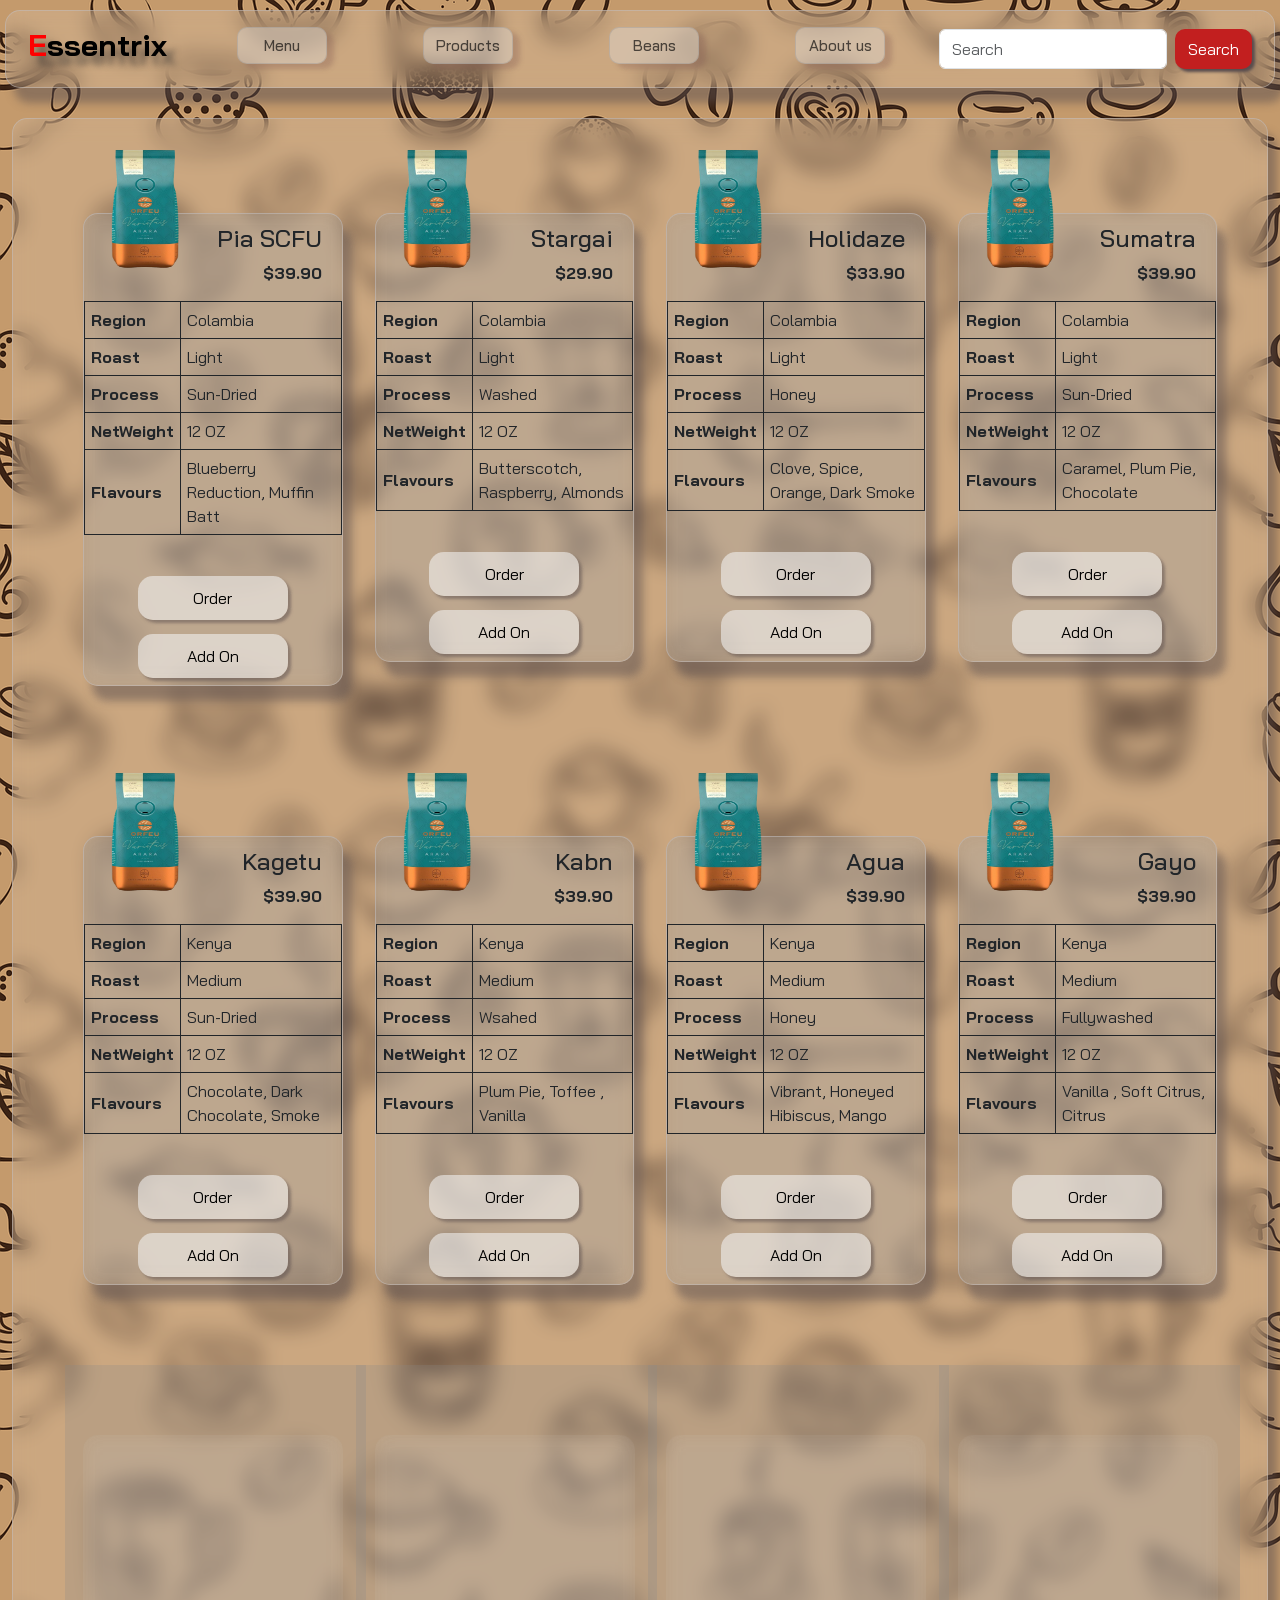
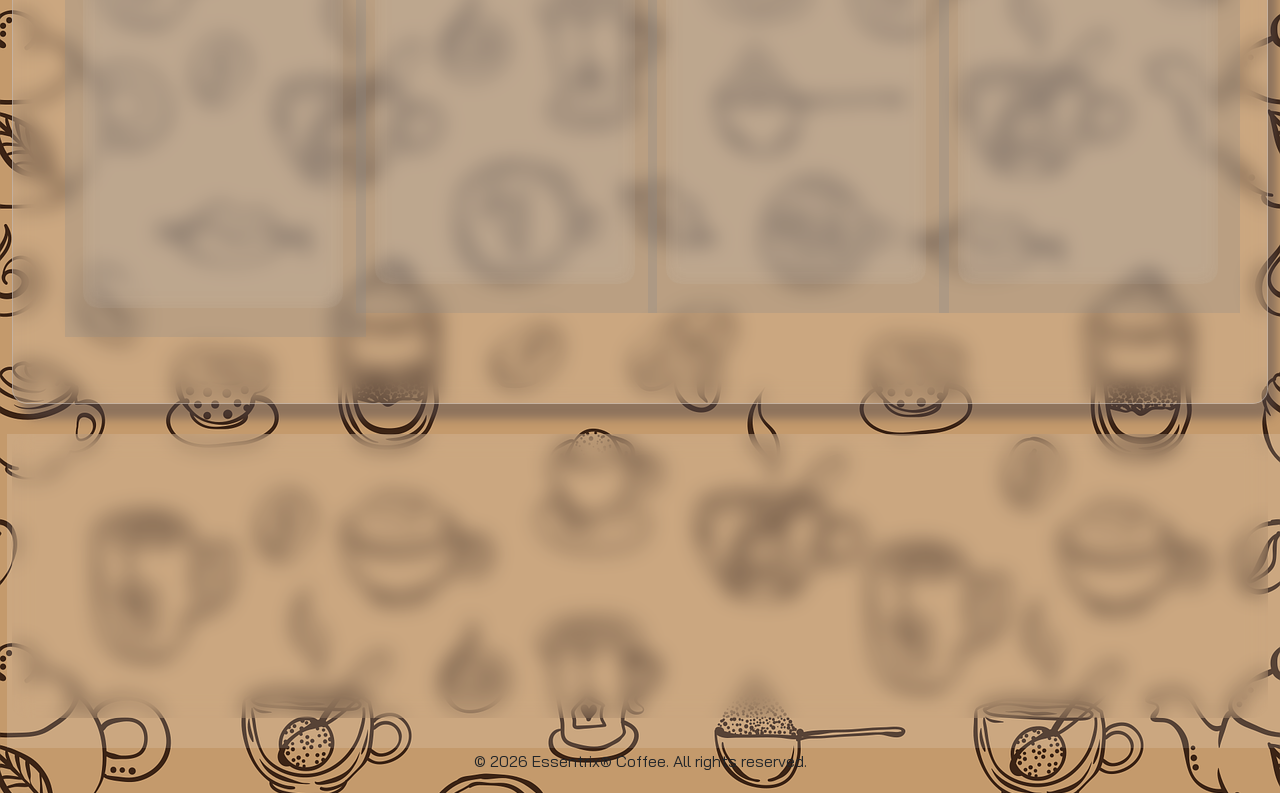
<file: bean.html>
<!doctype html>
<html lang="en">
  <head>
    <meta charset="UTF-8" />
    <meta name="viewport" content="width=device-width, initial-scale=1.0" />
    <title>Essentrix®</title>

    <!-- favicon -->
    <link rel="apple-touch-icon" sizes="180x180" href="images/favicon.ico" />
    <link rel="icon" type="image/png" sizes="32x32" href="images/favicon.ico" />
    <link rel="icon" type="image/png" sizes="16x16" href="images/favicon.ico" />
    <link rel="manifest" href="/site.webmanifest" />
    <!-- font awesome -->
    <link
      rel="stylesheet"
      href="https://cdnjs.cloudflare.com/ajax/libs/font-awesome/6.7.2/css/all.min.css"
      integrity="sha512-Evv84Mr4kqVGRNSgIGL/F/aIDqQb7xQ2vcrdIwxfjThSH8CSR7PBEakCr51Ck+w+/U6swU2Im1vVX0SVk9ABhg=="
      crossorigin="anonymous"
      referrerpolicy="no-referrer"
    />

    <!-- bootstrap cdn -->
    <link
      href="https://cdn.jsdelivr.net/npm/bootstrap@5.3.8/dist/css/bootstrap.min.css"
      rel="stylesheet"
      integrity="sha384-sRIl4kxILFvY47J16cr9ZwB07vP4J8+LH7qKQnuqkuIAvNWLzeN8tE5YBujZqJLB"
      crossorigin="anonymous"
    />

    <!-- google fonts -->
    <link rel="preconnect" href="https://fonts.googleapis.com" />
    <link rel="preconnect" href="https://fonts.gstatic.com" crossorigin />
    <link
      href="https://fonts.googleapis.com/css2?family=Bai+Jamjuree:ital,wght@0,200;0,300;0,400;0,500;0,600;0,700;1,200;1,300;1,400;1,500;1,600;1,700&family=Eczar:wght@400..800&family=Inter:ital,opsz,wght@0,14..32,100..900;1,14..32,100..900&family=Josefin+Sans:ital,wght@0,100..700;1,100..700&display=swap"
      rel="stylesheet"
    />

    <!-- animate.css -->
    <link
      rel="stylesheet"
      href="https://cdnjs.cloudflare.com/ajax/libs/animate.css/4.1.1/animate.min.css"
    />

    <!-- custom css -->
    <link rel="stylesheet" href="style.css" />
  </head>
  <body>
    <!-- nav section -->
    <header>
      <nav class="navbar navbar-expand-lg">
        <div class="container-fluid">
          <a class="navbar-brand mb-2" href="index.html"
            ><span style="color: red">E</span>ssentrix</a
          >
          <button
            class="navbar-toggler"
            type="button"
            data-bs-toggle="collapse"
            data-bs-target="#navbarNavAltMarkup"
            aria-controls="navbarNavAltMarkup"
            aria-expanded="false"
            aria-label="Toggle navigation"
          >
            <span class="navbar-toggler-icon"
              ><img src="images/images.png" alt="" width="100%"
            /></span>
          </button>

          <div class="collapse navbar-collapse" id="navbarNavAltMarkup">
            <div class="navbar-nav mb-2">
              <a class="nav-link mx-lg-5" href="menu.html">Menu</a>
              <a class="nav-link mx-lg-5" href="products.html">Products</a>
              <a class="nav-link mx-lg-5" href="#">Beans</a>
              <a class="nav-link mx-lg-5" href="about.html">About us</a>
            </div>

            <form class="d-flex" role="search">
              <input
                class="form-control me-2"
                type="search"
                placeholder="Search"
                aria-label="Search"
              />
              <button class="btn" type="submit">Search</button>
            </form>
          </div>
        </div>
      </nav>
    </header>

    <!-- main section -->
    <main>
      <section>
        <div class="container-fluid">
          <div class="row bgfoundation">
            <div class="row menucardform g-5">
              <div class="col-md-6 col-lg-3 p-3">
                <div class="menucard">
                  <img src="/images/bean.png" class="bean-img" alt="..." />
                  <div class="menucard-body">
                    <div class="menucard-title">
                      <h4>Pia SCFU</h4>
                      <p class="menucard-price">$39.90</p>
                    </div>

                    <table>
                      <thead>
                        <tr>
                          <th>Region</th>
                          <td>Colambia</td>
                        </tr>
                      </thead>
                      <tbody>
                        <tr>
                          <th>Roast</th>
                          <td>Light</td>
                        </tr>
                        <tr>
                          <th>Process</th>
                          <td>Sun-Dried</td>
                        </tr>
                        <tr>
                          <th>NetWeight</th>
                          <td>12 OZ</td>
                        </tr>
                        <tr>
                          <th>Flavours</th>
                          <td>Blueberry Reduction, Muffin Batt</td>
                        </tr>
                      </tbody>
                    </table>

                    <br />
                    <div class="menubtn">
                      <button>
                        <a href="#" class="menucard-btn">Order</a>
                      </button>
                      <button>
                        <a href="#" class="menucard-btn">Add On</a>
                      </button>
                    </div>
                  </div>
                </div>
              </div>

              <div class="col-md-6 col-lg-3 p-3">
                <div class="menucard">
                  <img src="/images/bean.png" class="bean-img" alt="..." />
                  <div class="menucard-body">
                    <div class="menucard-title">
                      <h4>Stargai</h4>
                      <p class="menucard-price">$29.90</p>
                    </div>

                    <table>
                      <thead>
                        <tr>
                          <th>Region</th>
                          <td>Colambia</td>
                        </tr>
                      </thead>
                      <tbody>
                        <tr>
                          <th>Roast</th>
                          <td>Light</td>
                        </tr>
                        <tr>
                          <th>Process</th>
                          <td>Washed</td>
                        </tr>
                        <tr>
                          <th>NetWeight</th>
                          <td>12 OZ</td>
                        </tr>
                        <tr>
                          <th>Flavours</th>
                          <td>Butterscotch, Raspberry, Almonds</td>
                        </tr>
                      </tbody>
                    </table>

                    <br />
                    <div class="menubtn">
                      <button>
                        <a href="#" class="menucard-btn">Order</a>
                      </button>
                      <button>
                        <a href="#" class="menucard-btn">Add On</a>
                      </button>
                    </div>
                  </div>
                </div>
              </div>

              <div class="col-md-6 col-lg-3 p-3">
                <div class="menucard">
                  <img src="/images/bean.png" class="bean-img" alt="..." />
                  <div class="menucard-body">
                    <div class="menucard-title">
                      <h4>Holidaze</h4>
                      <p class="menucard-price">$33.90</p>
                    </div>

                    <table>
                      <thead>
                        <tr>
                          <th>Region</th>
                          <td>Colambia</td>
                        </tr>
                      </thead>
                      <tbody>
                        <tr>
                          <th>Roast</th>
                          <td>Light</td>
                        </tr>
                        <tr>
                          <th>Process</th>
                          <td>Honey</td>
                        </tr>
                        <tr>
                          <th>NetWeight</th>
                          <td>12 OZ</td>
                        </tr>
                        <tr>
                          <th>Flavours</th>
                          <td>Clove, Spice, Orange, Dark Smoke</td>
                        </tr>
                      </tbody>
                    </table>

                    <br />
                    <div class="menubtn">
                      <button>
                        <a href="#" class="menucard-btn">Order</a>
                      </button>
                      <button>
                        <a href="#" class="menucard-btn">Add On</a>
                      </button>
                    </div>
                  </div>
                </div>
              </div>

              <div class="col-md-6 col-lg-3 p-3">
                <div class="menucard">
                  <img src="/images/bean.png" class="bean-img" alt="..." />
                  <div class="menucard-body">
                    <div class="menucard-title">
                      <h4>Sumatra</h4>
                      <p class="menucard-price">$39.90</p>
                    </div>

                    <table>
                      <thead>
                        <tr>
                          <th>Region</th>
                          <td>Colambia</td>
                        </tr>
                      </thead>
                      <tbody>
                        <tr>
                          <th>Roast</th>
                          <td>Light</td>
                        </tr>
                        <tr>
                          <th>Process</th>
                          <td>Sun-Dried</td>
                        </tr>
                        <tr>
                          <th>NetWeight</th>
                          <td>12 OZ</td>
                        </tr>
                        <tr>
                          <th>Flavours</th>
                          <td>Caramel, Plum Pie, Chocolate</td>
                        </tr>
                      </tbody>
                    </table>

                    <br />
                    <div class="menubtn">
                      <button>
                        <a href="#" class="menucard-btn">Order</a>
                      </button>
                      <button>
                        <a href="#" class="menucard-btn">Add On</a>
                      </button>
                    </div>
                  </div>
                </div>
              </div>
            </div>

            <div class="row menucardform g-5">
              <div class="col-md-6 col-lg-3 p-3">
                <div class="menucard">
                  <img src="/images/bean.png" class="bean-img" alt="..." />
                  <div class="menucard-body">
                    <div class="menucard-title">
                      <h4>Kagetu</h4>
                      <p class="menucard-price">$39.90</p>
                    </div>

                    <table>
                      <thead>
                        <tr>
                          <th>Region</th>
                          <td>Kenya</td>
                        </tr>
                      </thead>
                      <tbody>
                        <tr>
                          <th>Roast</th>
                          <td>Medium</td>
                        </tr>
                        <tr>
                          <th>Process</th>
                          <td>Sun-Dried</td>
                        </tr>
                        <tr>
                          <th>NetWeight</th>
                          <td>12 OZ</td>
                        </tr>
                        <tr>
                          <th>Flavours</th>
                          <td>Chocolate, Dark Chocolate, Smoke</td>
                        </tr>
                      </tbody>
                    </table>

                    <br />
                    <div class="menubtn">
                      <button>
                        <a href="#" class="menucard-btn">Order</a>
                      </button>
                      <button>
                        <a href="#" class="menucard-btn">Add On</a>
                      </button>
                    </div>
                  </div>
                </div>
              </div>

              <div class="col-md-6 col-lg-3 p-3">
                <div class="menucard">
                  <img src="/images/bean.png" class="bean-img" alt="..." />
                  <div class="menucard-body">
                    <div class="menucard-title">
                      <h4>Kabn</h4>
                      <p class="menucard-price">$39.90</p>
                    </div>

                    <table>
                      <thead>
                        <tr>
                          <th>Region</th>
                          <td>Kenya</td>
                        </tr>
                      </thead>
                      <tbody>
                        <tr>
                          <th>Roast</th>
                          <td>Medium</td>
                        </tr>
                        <tr>
                          <th>Process</th>
                          <td>Wsahed</td>
                        </tr>
                        <tr>
                          <th>NetWeight</th>
                          <td>12 OZ</td>
                        </tr>
                        <tr>
                          <th>Flavours</th>
                          <td>Plum Pie, Toffee , Vanilla</td>
                        </tr>
                      </tbody>
                    </table>

                    <br />
                    <div class="menubtn">
                      <button>
                        <a href="#" class="menucard-btn">Order</a>
                      </button>
                      <button>
                        <a href="#" class="menucard-btn">Add On</a>
                      </button>
                    </div>
                  </div>
                </div>
              </div>

              <div class="col-md-6 col-lg-3 p-3">
                <div class="menucard">
                  <img src="/images/bean.png" class="bean-img" alt="..." />
                  <div class="menucard-body">
                    <div class="menucard-title">
                      <h4>Agua</h4>
                      <p class="menucard-price">$39.90</p>
                    </div>

                    <table>
                      <thead>
                        <tr>
                          <th>Region</th>
                          <td>Kenya</td>
                        </tr>
                      </thead>
                      <tbody>
                        <tr>
                          <th>Roast</th>
                          <td>Medium</td>
                        </tr>
                        <tr>
                          <th>Process</th>
                          <td>Honey</td>
                        </tr>
                        <tr>
                          <th>NetWeight</th>
                          <td>12 OZ</td>
                        </tr>
                        <tr>
                          <th>Flavours</th>
                          <td>Vibrant, Honeyed Hibiscus, Mango</td>
                        </tr>
                      </tbody>
                    </table>

                    <br />
                    <div class="menubtn">
                      <button>
                        <a href="#" class="menucard-btn">Order</a>
                      </button>
                      <button>
                        <a href="#" class="menucard-btn">Add On</a>
                      </button>
                    </div>
                  </div>
                </div>
              </div>

              <div class="col-md-6 col-lg-3 p-3">
                <div class="menucard">
                  <img src="/images/bean.png" class="bean-img" alt="..." />
                  <div class="menucard-body">
                    <div class="menucard-title">
                      <h4>Gayo</h4>
                      <p class="menucard-price">$39.90</p>
                    </div>

                    <table>
                      <thead>
                        <tr>
                          <th>Region</th>
                          <td>Kenya</td>
                        </tr>
                      </thead>
                      <tbody>
                        <tr>
                          <th>Roast</th>
                          <td>Medium</td>
                        </tr>
                        <tr>
                          <th>Process</th>
                          <td>Fullywashed</td>
                        </tr>
                        <tr>
                          <th>NetWeight</th>
                          <td>12 OZ</td>
                        </tr>
                        <tr>
                          <th>Flavours</th>
                          <td>Vanilla , Soft Citrus, Citrus</td>
                        </tr>
                      </tbody>
                    </table>

                    <br />
                    <div class="menubtn">
                      <button>
                        <a href="#" class="menucard-btn">Order</a>
                      </button>
                      <button>
                        <a href="#" class="menucard-btn">Add On</a>
                      </button>
                    </div>
                  </div>
                </div>
              </div>
            </div>

            <div class="row menucardform g-5">
              <div class="col-md-6 col-lg-3 p-3">
                <div class="menucard">
                  <img src="/images/bean.png" class="bean-img" alt="..." />
                  <div class="menucard-body">
                    <div class="menucard-title">
                      <h4>Pia SCFU</h4>
                      <p class="menucard-price">$39.90</p>
                    </div>

                    <table>
                      <thead>
                        <tr>
                          <th>Region</th>
                          <td>Colambia</td>
                        </tr>
                      </thead>
                      <tbody>
                        <tr>
                          <th>Roast</th>
                          <td>Light</td>
                        </tr>
                        <tr>
                          <th>Process</th>
                          <td>Sun-Dried</td>
                        </tr>
                        <tr>
                          <th>NetWeight</th>
                          <td>12 OZ</td>
                        </tr>
                        <tr>
                          <th>Flavours</th>
                          <td>Blueberry Reduction, Muffin Batt</td>
                        </tr>
                      </tbody>
                    </table>

                    <br />
                    <div class="menubtn">
                      <button>
                        <a href="#" class="menucard-btn">Order</a>
                      </button>
                      <button>
                        <a href="#" class="menucard-btn">Add On</a>
                      </button>
                    </div>
                  </div>
                </div>
              </div>

              <div class="col-md-6 col-lg-3 p-3">
                <div class="menucard">
                  <img src="/images/bean.png" class="bean-img" alt="..." />
                  <div class="menucard-body">
                    <div class="menucard-title">
                      <h4>Stargai</h4>
                      <p class="menucard-price">$29.90</p>
                    </div>

                    <table>
                      <thead>
                        <tr>
                          <th>Region</th>
                          <td>Colambia</td>
                        </tr>
                      </thead>
                      <tbody>
                        <tr>
                          <th>Roast</th>
                          <td>Light</td>
                        </tr>
                        <tr>
                          <th>Process</th>
                          <td>Washed</td>
                        </tr>
                        <tr>
                          <th>NetWeight</th>
                          <td>12 OZ</td>
                        </tr>
                        <tr>
                          <th>Flavours</th>
                          <td>Butterscotch, Raspberry, Almonds</td>
                        </tr>
                      </tbody>
                    </table>

                    <br />
                    <div class="menubtn">
                      <button>
                        <a href="#" class="menucard-btn">Order</a>
                      </button>
                      <button>
                        <a href="#" class="menucard-btn">Add On</a>
                      </button>
                    </div>
                  </div>
                </div>
              </div>

              <div class="col-md-6 col-lg-3 p-3">
                <div class="menucard">
                  <img src="/images/bean.png" class="bean-img" alt="..." />
                  <div class="menucard-body">
                    <div class="menucard-title">
                      <h4>Holidaze</h4>
                      <p class="menucard-price">$33.90</p>
                    </div>

                    <table>
                      <thead>
                        <tr>
                          <th>Region</th>
                          <td>Colambia</td>
                        </tr>
                      </thead>
                      <tbody>
                        <tr>
                          <th>Roast</th>
                          <td>Light</td>
                        </tr>
                        <tr>
                          <th>Process</th>
                          <td>Honey</td>
                        </tr>
                        <tr>
                          <th>NetWeight</th>
                          <td>12 OZ</td>
                        </tr>
                        <tr>
                          <th>Flavours</th>
                          <td>Clove, Spice, Orange, Dark Smoke</td>
                        </tr>
                      </tbody>
                    </table>

                    <br />
                    <div class="menubtn">
                      <button>
                        <a href="#" class="menucard-btn">Order</a>
                      </button>
                      <button>
                        <a href="#" class="menucard-btn">Add On</a>
                      </button>
                    </div>
                  </div>
                </div>
              </div>

              <div class="col-md-6 col-lg-3 p-3">
                <div class="menucard">
                  <img src="/images/bean.png" class="bean-img" alt="..." />
                  <div class="menucard-body">
                    <div class="menucard-title">
                      <h4>Sumatra</h4>
                      <p class="menucard-price">$39.90</p>
                    </div>

                    <table>
                      <thead>
                        <tr>
                          <th>Region</th>
                          <td>Colambia</td>
                        </tr>
                      </thead>
                      <tbody>
                        <tr>
                          <th>Roast</th>
                          <td>Light</td>
                        </tr>
                        <tr>
                          <th>Process</th>
                          <td>Sun-Dried</td>
                        </tr>
                        <tr>
                          <th>NetWeight</th>
                          <td>12 OZ</td>
                        </tr>
                        <tr>
                          <th>Flavours</th>
                          <td>Caramel, Plum Pie, Chocolate</td>
                        </tr>
                      </tbody>
                    </table>

                    <br />
                    <div class="menubtn">
                      <button>
                        <a href="#" class="menucard-btn">Order</a>
                      </button>
                      <button>
                        <a href="#" class="menucard-btn">Add On</a>
                      </button>
                    </div>
                  </div>
                </div>
              </div>
            </div>
          </div>
        </div>
      </section>
    </main>

    <!-- footer -->
    <footer>
      <div class="container-fluid">
        <div class="bgfoundation row">
          <div class="footer-card col-lg-3 col-md-6">
            <h3 class="footer-title">Quick Links</h3>
            <ul>
              <li><a href="index.html">Home</a></li>
              <li><a href="menu.html">Menu</a></li>
              <li><a href="products.html">Products</a></li>
              <li><a href="#">Beans</a></li>
              <li><a href="about.html">About us</a></li>
            </ul>
          </div>

          <div class="footer-card col-lg-3 col-md-6">
            <h3 class="footer-title">Information</h3>
            <ul>
              <li><a href="#">Privacy Notice</a></li>
              <li><a href="#">Terms of Use</a></li>
              <li><a href="#">Cookie Preferences</a></li>
              <li><a href="#">Accessibility</a></li>
              <li><a href="#">Do Not Share My Personal Information</a></li>
            </ul>
          </div>

          <div class="footer-card col-lg-3 col-md-6">
            <h3 class="footer-title">Contact Us</h3>

            <ul>
              <li>
                <a href="#"
                  ><i class="fa-solid fa-location-dot"></i> Address: No.
                  372-378, 36th St (middle), SouthCoast, Maxico.</a
                >
              </li>

              <li>
                <a href="#"
                  ><i class="fa-solid fa-square-phone me-2"></i> Phone No: +959
                  077 248 346</a
                >
              </li>

              <li>
                <a href="#"
                  ><i class="fa-solid fa-envelope me-2"></i> Gmail:
                  Essentrix.coffee@gmail.com</a
                >
              </li>

              <li>
                <a href="#"
                  ><i class="fa-solid fa-store"></i> Store Hour:
                  8:00AM-9:00PM</a
                >
              </li>
            </ul>
          </div>

          <div class="footer-card col-lg-3 col-md-6">
            <h3 class="footer-title">
              <span style="color: red">E</span>ssentrix
            </h3>
            <ul>
              <li>You Call It Coffee</li>
              <li>I Call It My Emotional Support Beverages!</li>
            </ul>
            <div class="social-icons">
              <a href="www.facebook.com"
                ><i class="fa-brands fa-facebook-f"></i
              ></a>

              <a href="www.twitter.com"
                ><i class="fa-brands fa-x-twitter"></i>
              </a>

              <a href="www.linkedin.com">
                <i class="fa-brands fa-telegram"></i
              ></a>

              <a href="www.instagram.com"
                ><i class="fa-brands fa-instagram"></i
              ></a>
            </div>
          </div>
        </div>

        <div class="footer-copytext">
          &copy; 2026 Essentrix® Coffee. All rights reserved.
        </div>
      </div>
    </footer>

    <!-- bootstrap cdn -->
    <script
      src="https://cdn.jsdelivr.net/npm/@popperjs/core@2.11.8/dist/umd/popper.min.js"
      integrity="sha384-I7E8VVD/ismYTF4hNIPjVp/Zjvgyol6VFvRkX/vR+Vc4jQkC+hVqc2pM8ODewa9r"
      crossorigin="anonymous"
    ></script>
    <script
      src="https://cdn.jsdelivr.net/npm/bootstrap@5.3.8/dist/js/bootstrap.min.js"
      integrity="sha384-G/EV+4j2dNv+tEPo3++6LCgdCROaejBqfUeNjuKAiuXbjrxilcCdDz6ZAVfHWe1Y"
      crossorigin="anonymous"
    ></script>
  </body>
</html>
</file>
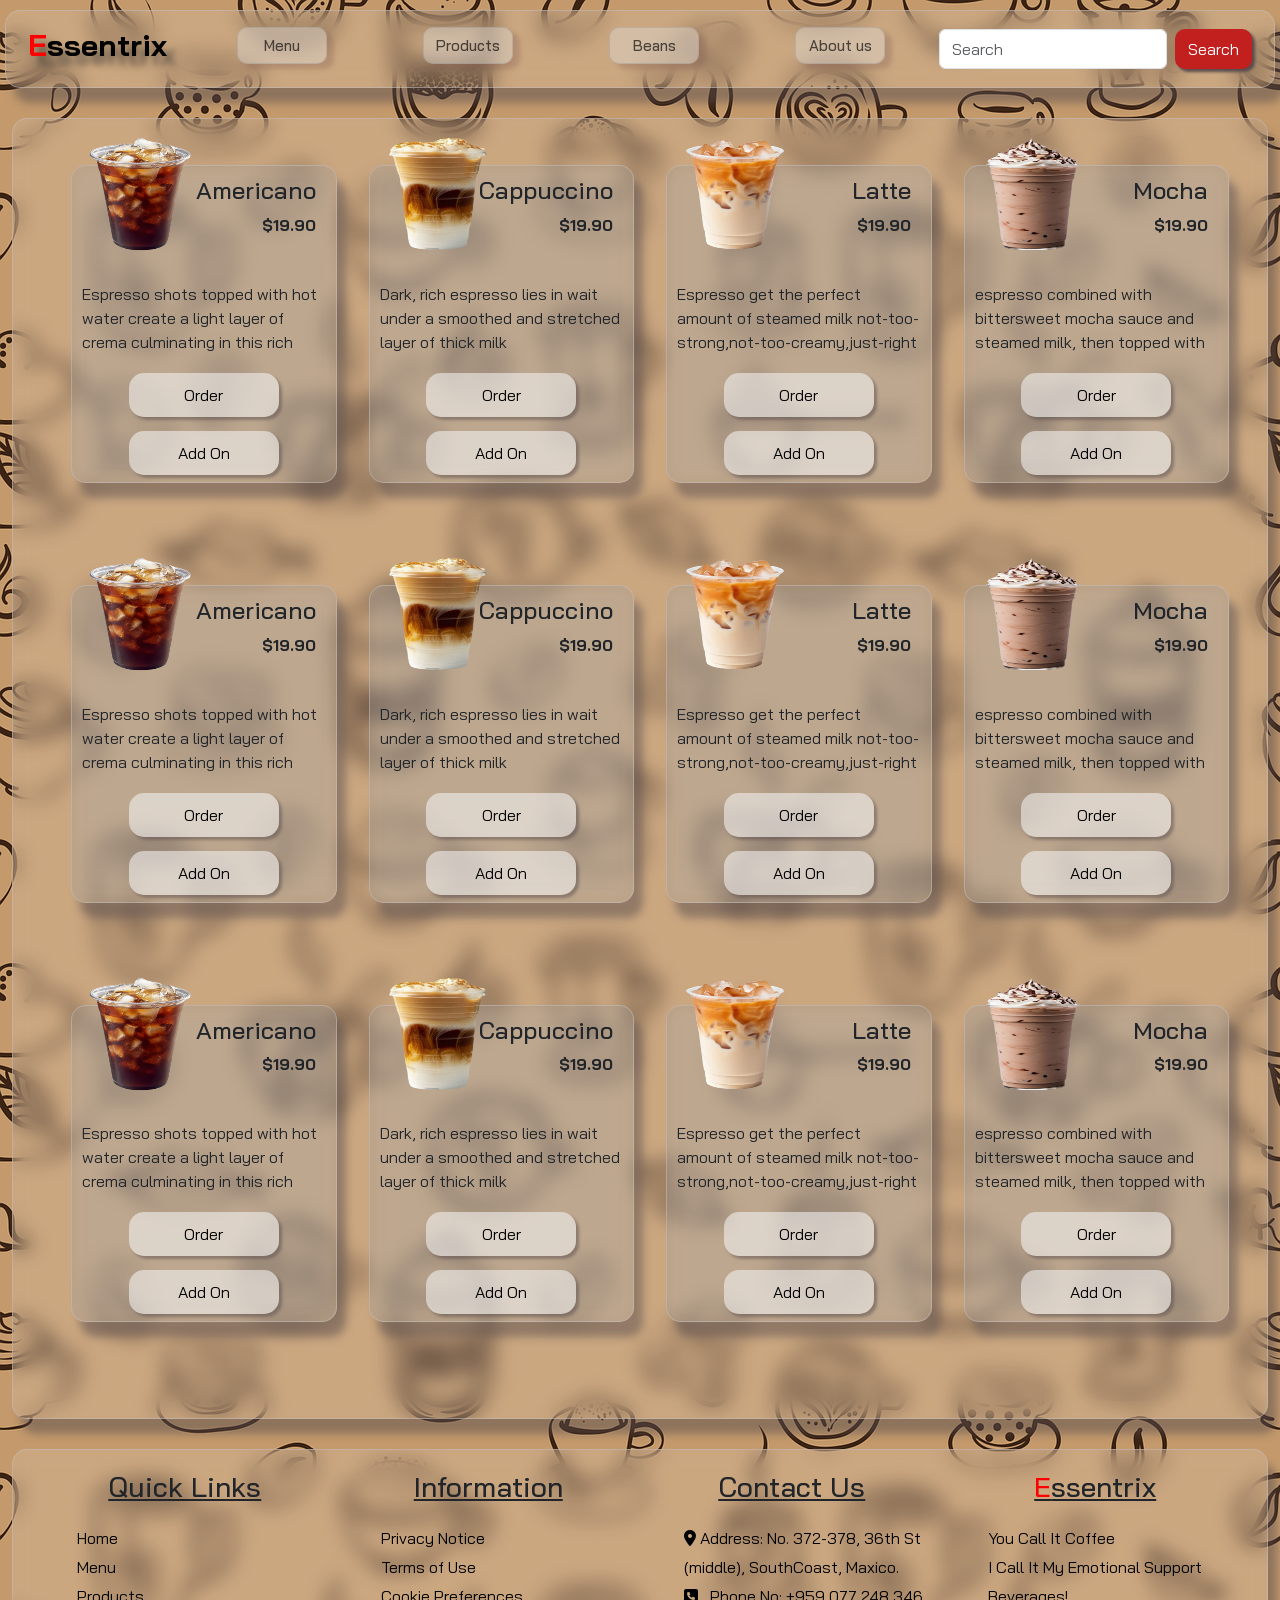
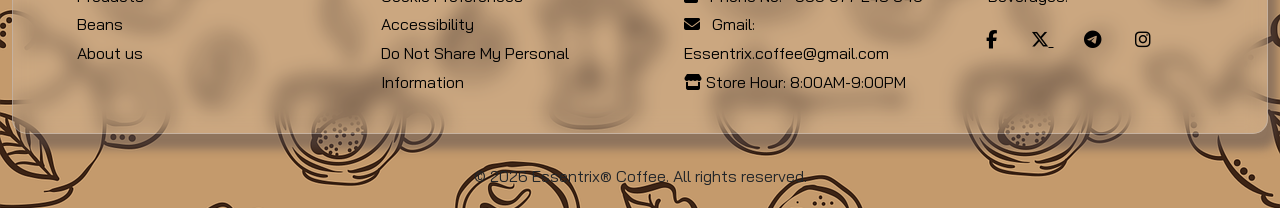
<file: menu.html>
<!doctype html>
<html lang="en">
  <head>
    <meta charset="UTF-8" />
    <meta name="viewport" content="width=device-width, initial-scale=1.0" />
    <title>Essentrix®</title>

    <!-- favicon -->
    <link rel="apple-touch-icon" sizes="180x180" href="images/favicon.ico" />
    <link rel="icon" type="image/png" sizes="32x32" href="images/favicon.ico" />
    <link rel="icon" type="image/png" sizes="16x16" href="images/favicon.ico" />
    <link rel="manifest" href="/site.webmanifest" />
    <!-- font awesome -->
    <link
      rel="stylesheet"
      href="https://cdnjs.cloudflare.com/ajax/libs/font-awesome/6.7.2/css/all.min.css"
      integrity="sha512-Evv84Mr4kqVGRNSgIGL/F/aIDqQb7xQ2vcrdIwxfjThSH8CSR7PBEakCr51Ck+w+/U6swU2Im1vVX0SVk9ABhg=="
      crossorigin="anonymous"
      referrerpolicy="no-referrer"
    />

    <!-- bootstrap cdn -->
    <link
      href="https://cdn.jsdelivr.net/npm/bootstrap@5.3.8/dist/css/bootstrap.min.css"
      rel="stylesheet"
      integrity="sha384-sRIl4kxILFvY47J16cr9ZwB07vP4J8+LH7qKQnuqkuIAvNWLzeN8tE5YBujZqJLB"
      crossorigin="anonymous"
    />

    <!-- google fonts -->
    <link rel="preconnect" href="https://fonts.googleapis.com" />
    <link rel="preconnect" href="https://fonts.gstatic.com" crossorigin />
    <link
      href="https://fonts.googleapis.com/css2?family=Bai+Jamjuree:ital,wght@0,200;0,300;0,400;0,500;0,600;0,700;1,200;1,300;1,400;1,500;1,600;1,700&family=Eczar:wght@400..800&family=Inter:ital,opsz,wght@0,14..32,100..900;1,14..32,100..900&family=Josefin+Sans:ital,wght@0,100..700;1,100..700&display=swap"
      rel="stylesheet"
    />

    <!-- animate.css -->
    <link
      rel="stylesheet"
      href="https://cdnjs.cloudflare.com/ajax/libs/animate.css/4.1.1/animate.min.css"
    />

    <!-- custom css -->
    <link rel="stylesheet" href="style.css" />
  </head>
  <body>
    <!-- nav section -->
    <header>
      <nav class="navbar navbar-expand-lg">
        <div class="container-fluid">
          <a class="navbar-brand mb-2" href="index.html"
            ><span style="color: red">E</span>ssentrix</a
          >
          <button
            class="navbar-toggler"
            type="button"
            data-bs-toggle="collapse"
            data-bs-target="#navbarNavAltMarkup"
            aria-controls="navbarNavAltMarkup"
            aria-expanded="false"
            aria-label="Toggle navigation"
          >
            <span class="navbar-toggler-icon"
              ><img src="images/images.png" alt="" width="100%"
            /></span>
          </button>

          <div class="collapse navbar-collapse" id="navbarNavAltMarkup">
            <div class="navbar-nav mb-2">
              <a class="nav-link mx-lg-5" href="#">Menu</a>
              <a class="nav-link mx-lg-5" href="products.html">Products</a>
              <a class="nav-link mx-lg-5" href="bean.html">Beans</a>
              <a class="nav-link mx-lg-5" href="about.html">About us</a>
            </div>

            <form class="d-flex" role="search">
              <input
                class="form-control me-2"
                type="search"
                placeholder="Search"
                aria-label="Search"
              />
              <button class="btn" type="submit">Search</button>
            </form>
          </div>
        </div>
      </nav>
    </header>

    <!-- main section -->
    <main>
      <section>
        <div class="container-fluid">
          <div class="row bgfoundation">
            <div class="row menucardform">
              <div class="col-md-6 col-lg-3 p-3">
                <div class="menucard">
                  <img src="/images/americano.png" class="card-img" alt="..." />
                  <div class="menucard-body">
                    <div class="menucard-title">
                      <h4>Americano</h4>
                      <p class="menucard-price">$19.90</p>
                    </div>
                    <p class="menucard-text">
                      Espresso shots topped with hot water create a light layer
                      of crema culminating in this rich cup.
                    </p>
                    <br />
                  </div>
                  <div class="menubtn">
                    <button>
                      <a href="#" class="menucard-btn">Order</a>
                    </button>
                    <button>
                      <a href="#" class="menucard-btn">Add On</a>
                    </button>
                  </div>
                </div>
              </div>

              <div class="col-md-6 col-lg-3 p-3">
                <div class="menucard">
                  <img src="/images/cappucino.png" class="card-img" alt="..." />
                  <div class="menucard-body">
                    <div class="menucard-title">
                      <h4>Cappuccino</h4>
                      <p class="menucard-price">$19.90</p>
                    </div>
                    <p class="menucard-text">
                      Dark, rich espresso lies in wait under a smoothed and
                      stretched layer of thick milk
                    </p>
                    <br />
                  </div>

                  <div class="menubtn">
                    <button>
                      <a href="#" class="menucard-btn">Order</a>
                    </button>
                    <button>
                      <a href="#" class="menucard-btn">Add On</a>
                    </button>
                  </div>
                </div>
              </div>

              <div class="col-md-6 col-lg-3 p-3">
                <div class="menucard">
                  <img src="/images/latte.png" class="card-img" alt="..." />
                  <div class="menucard-body">
                    <div class="menucard-title">
                      <h4>Latte</h4>
                      <p class="menucard-price">$19.90</p>
                    </div>
                    <p class="menucard-text">
                      Espresso get the perfect amount of steamed milk
                      not-too-strong,not-too-creamy,just-right flavor.
                    </p>
                    <br />
                    <div class="menubtn">
                      <button>
                        <a href="#" class="menucard-btn">Order</a>
                      </button>
                      <button>
                        <a href="#" class="menucard-btn">Add On</a>
                      </button>
                    </div>
                  </div>
                </div>
              </div>

              <div class="col-md-6 col-lg-3 p-3">
                <div class="menucard">
                  <img src="/images/mocha.png" class="card-img" alt="..." />
                  <div class="menucard-body">
                    <div class="menucard-title">
                      <h4>Mocha</h4>
                      <p class="menucard-price">$19.90</p>
                    </div>
                    <p class="menucard-text">
                      espresso combined with bittersweet mocha sauce and steamed
                      milk, then topped with whipped cream.
                    </p>
                    <br />
                    <div class="menubtn">
                      <button>
                        <a href="#" class="menucard-btn">Order</a>
                      </button>
                      <button>
                        <a href="#" class="menucard-btn">Add On</a>
                      </button>
                    </div>
                  </div>
                </div>
              </div>
            </div>

            <div class="row menucardform">
              <div class="col-md-6 col-lg-3 p-3">
                <div class="menucard">
                  <img src="/images/americano.png" class="card-img" alt="..." />
                  <div class="menucard-body">
                    <div class="menucard-title">
                      <h4>Americano</h4>
                      <p class="menucard-price">$19.90</p>
                    </div>
                    <p class="menucard-text">
                      Espresso shots topped with hot water create a light layer
                      of crema culminating in this rich cup.
                    </p>
                    <br />
                    <div class="menubtn">
                      <button>
                        <a href="#" class="menucard-btn">Order</a>
                      </button>
                      <button>
                        <a href="#" class="menucard-btn">Add On</a>
                      </button>
                    </div>
                  </div>
                </div>
              </div>

              <div class="col-md-6 col-lg-3 p-3">
                <div class="menucard">
                  <img src="/images/cappucino.png" class="card-img" alt="..." />
                  <div class="menucard-body">
                    <div class="menucard-title">
                      <h4>Cappuccino</h4>
                      <p class="menucard-price">$19.90</p>
                    </div>
                    <p class="menucard-text">
                      Dark, rich espresso lies in wait under a smoothed and
                      stretched layer of thick milk
                    </p>
                    <br />
                    <div class="menubtn">
                      <button>
                        <a href="#" class="menucard-btn">Order</a>
                      </button>
                      <button>
                        <a href="#" class="menucard-btn">Add On</a>
                      </button>
                    </div>
                  </div>
                </div>
              </div>

              <div class="col-md-6 col-lg-3 p-3">
                <div class="menucard">
                  <img src="/images/latte.png" class="card-img" alt="..." />
                  <div class="menucard-body">
                    <div class="menucard-title">
                      <h4>Latte</h4>
                      <p class="menucard-price">$19.90</p>
                    </div>
                    <p class="menucard-text">
                      Espresso get the perfect amount of steamed milk
                      not-too-strong,not-too-creamy,just-right flavor.
                    </p>
                    <br />
                    <div class="menubtn">
                      <button>
                        <a href="#" class="menucard-btn">Order</a>
                      </button>
                      <button>
                        <a href="#" class="menucard-btn">Add On</a>
                      </button>
                    </div>
                  </div>
                </div>
              </div>

              <div class="col-md-6 col-lg-3 p-3">
                <div class="menucard">
                  <img src="/images/mocha.png" class="card-img" alt="..." />
                  <div class="menucard-body">
                    <div class="menucard-title">
                      <h4>Mocha</h4>
                      <p class="menucard-price">$19.90</p>
                    </div>
                    <p class="menucard-text">
                      espresso combined with bittersweet mocha sauce and steamed
                      milk, then topped with whipped cream.
                    </p>
                    <br />
                    <div class="menubtn">
                      <button>
                        <a href="#" class="menucard-btn">Order</a>
                      </button>
                      <button>
                        <a href="#" class="menucard-btn">Add On</a>
                      </button>
                    </div>
                  </div>
                </div>
              </div>
            </div>

            <div class="row menucardform">
              <div class="col-md-6 col-lg-3 p-3">
                <div class="menucard">
                  <img src="/images/americano.png" class="card-img" alt="..." />
                  <div class="menucard-body">
                    <div class="menucard-title">
                      <h4>Americano</h4>
                      <p class="menucard-price">$19.90</p>
                    </div>
                    <p class="menucard-text">
                      Espresso shots topped with hot water create a light layer
                      of crema culminating in this rich cup.
                    </p>
                    <br />
                    <div class="menubtn">
                      <button>
                        <a href="#" class="menucard-btn">Order</a>
                      </button>
                      <button>
                        <a href="#" class="menucard-btn">Add On</a>
                      </button>
                    </div>
                  </div>
                </div>
              </div>

              <div class="col-md-6 col-lg-3 p-3">
                <div class="menucard">
                  <img src="/images/cappucino.png" class="card-img" alt="..." />
                  <div class="menucard-body">
                    <div class="menucard-title">
                      <h4>Cappuccino</h4>
                      <p class="menucard-price">$19.90</p>
                    </div>
                    <p class="menucard-text">
                      Dark, rich espresso lies in wait under a smoothed and
                      stretched layer of thick milk
                    </p>
                    <br />
                    <div class="menubtn">
                      <button>
                        <a href="#" class="menucard-btn">Order</a>
                      </button>
                      <button>
                        <a href="#" class="menucard-btn">Add On</a>
                      </button>
                    </div>
                  </div>
                </div>
              </div>

              <div class="col-md-6 col-lg-3 p-3">
                <div class="menucard">
                  <img src="/images/latte.png" class="card-img" alt="..." />
                  <div class="menucard-body">
                    <div class="menucard-title">
                      <h4>Latte</h4>
                      <p class="menucard-price">$19.90</p>
                    </div>
                    <p class="menucard-text">
                      Espresso get the perfect amount of steamed milk
                      not-too-strong,not-too-creamy,just-right flavor.
                    </p>
                    <br />
                    <div class="menubtn">
                      <button>
                        <a href="#" class="menucard-btn">Order</a>
                      </button>
                      <button>
                        <a href="#" class="menucard-btn">Add On</a>
                      </button>
                    </div>
                  </div>
                </div>
              </div>

              <div class="col-md-6 col-lg-3 p-3">
                <div class="menucard">
                  <img src="/images/mocha.png" class="card-img" alt="..." />
                  <div class="menucard-body">
                    <div class="menucard-title">
                      <h4>Mocha</h4>
                      <p class="menucard-price">$19.90</p>
                    </div>
                    <p class="menucard-text">
                      espresso combined with bittersweet mocha sauce and steamed
                      milk, then topped with whipped cream.
                    </p>
                    <br />
                    <div class="menubtn">
                      <button>
                        <a href="#" class="menucard-btn">Order</a>
                      </button>
                      <button>
                        <a href="#" class="menucard-btn">Add On</a>
                      </button>
                    </div>
                  </div>
                </div>
              </div>
            </div>
          </div>
        </div>
      </section>
    </main>

    <!-- footer -->
    <footer>
      <div class="container-fluid">
        <div class="bgfoundation row">
          <div class="footer-card col-lg-3 col-md-6">
            <h3 class="footer-title">Quick Links</h3>
            <ul>
              <li><a href="index.html">Home</a></li>
              <li><a href="#">Menu</a></li>
              <li><a href="products.html">Products</a></li>
              <li><a href="bean.html">Beans</a></li>
              <li><a href="about.html">About us</a></li>
            </ul>
          </div>

          <div class="footer-card col-lg-3 col-md-6">
            <h3 class="footer-title">Information</h3>
            <ul>
              <li><a href="#">Privacy Notice</a></li>
              <li><a href="#">Terms of Use</a></li>
              <li><a href="#">Cookie Preferences</a></li>
              <li><a href="#">Accessibility</a></li>
              <li><a href="#">Do Not Share My Personal Information</a></li>
            </ul>
          </div>

          <div class="footer-card col-lg-3 col-md-6">
            <h3 class="footer-title">Contact Us</h3>

            <ul>
              <li>
                <a href="#"
                  ><i class="fa-solid fa-location-dot"></i> Address: No.
                  372-378, 36th St (middle), SouthCoast, Maxico.</a
                >
              </li>

              <li>
                <a href="#"
                  ><i class="fa-solid fa-square-phone me-2"></i> Phone No: +959
                  077 248 346</a
                >
              </li>

              <li>
                <a href="#"
                  ><i class="fa-solid fa-envelope me-2"></i> Gmail:
                  Essentrix.coffee@gmail.com</a
                >
              </li>

              <li>
                <a href="#"
                  ><i class="fa-solid fa-store"></i> Store Hour:
                  8:00AM-9:00PM</a
                >
              </li>
            </ul>
          </div>

          <div class="footer-card col-lg-3 col-md-6">
            <h3 class="footer-title">
              <span style="color: red">E</span>ssentrix
            </h3>
            <ul>
              <li>You Call It Coffee</li>
              <li>I Call It My Emotional Support Beverages!</li>
            </ul>
            <div class="social-icons">
              <a href="www.facebook.com"
                ><i class="fa-brands fa-facebook-f"></i
              ></a>

              <a href="www.twitter.com"
                ><i class="fa-brands fa-x-twitter"></i>
              </a>

              <a href="www.linkedin.com">
                <i class="fa-brands fa-telegram"></i
              ></a>

              <a href="www.instagram.com"
                ><i class="fa-brands fa-instagram"></i
              ></a>
            </div>
          </div>
        </div>

        <div class="footer-copytext">
          &copy; 2026 Essentrix® Coffee. All rights reserved.
        </div>
      </div>
    </footer>

    <!-- bootstrap cdn -->
    <script
      src="https://cdn.jsdelivr.net/npm/@popperjs/core@2.11.8/dist/umd/popper.min.js"
      integrity="sha384-I7E8VVD/ismYTF4hNIPjVp/Zjvgyol6VFvRkX/vR+Vc4jQkC+hVqc2pM8ODewa9r"
      crossorigin="anonymous"
    ></script>
    <script
      src="https://cdn.jsdelivr.net/npm/bootstrap@5.3.8/dist/js/bootstrap.min.js"
      integrity="sha384-G/EV+4j2dNv+tEPo3++6LCgdCROaejBqfUeNjuKAiuXbjrxilcCdDz6ZAVfHWe1Y"
      crossorigin="anonymous"
    ></script>
  </body>
</html>
</file>
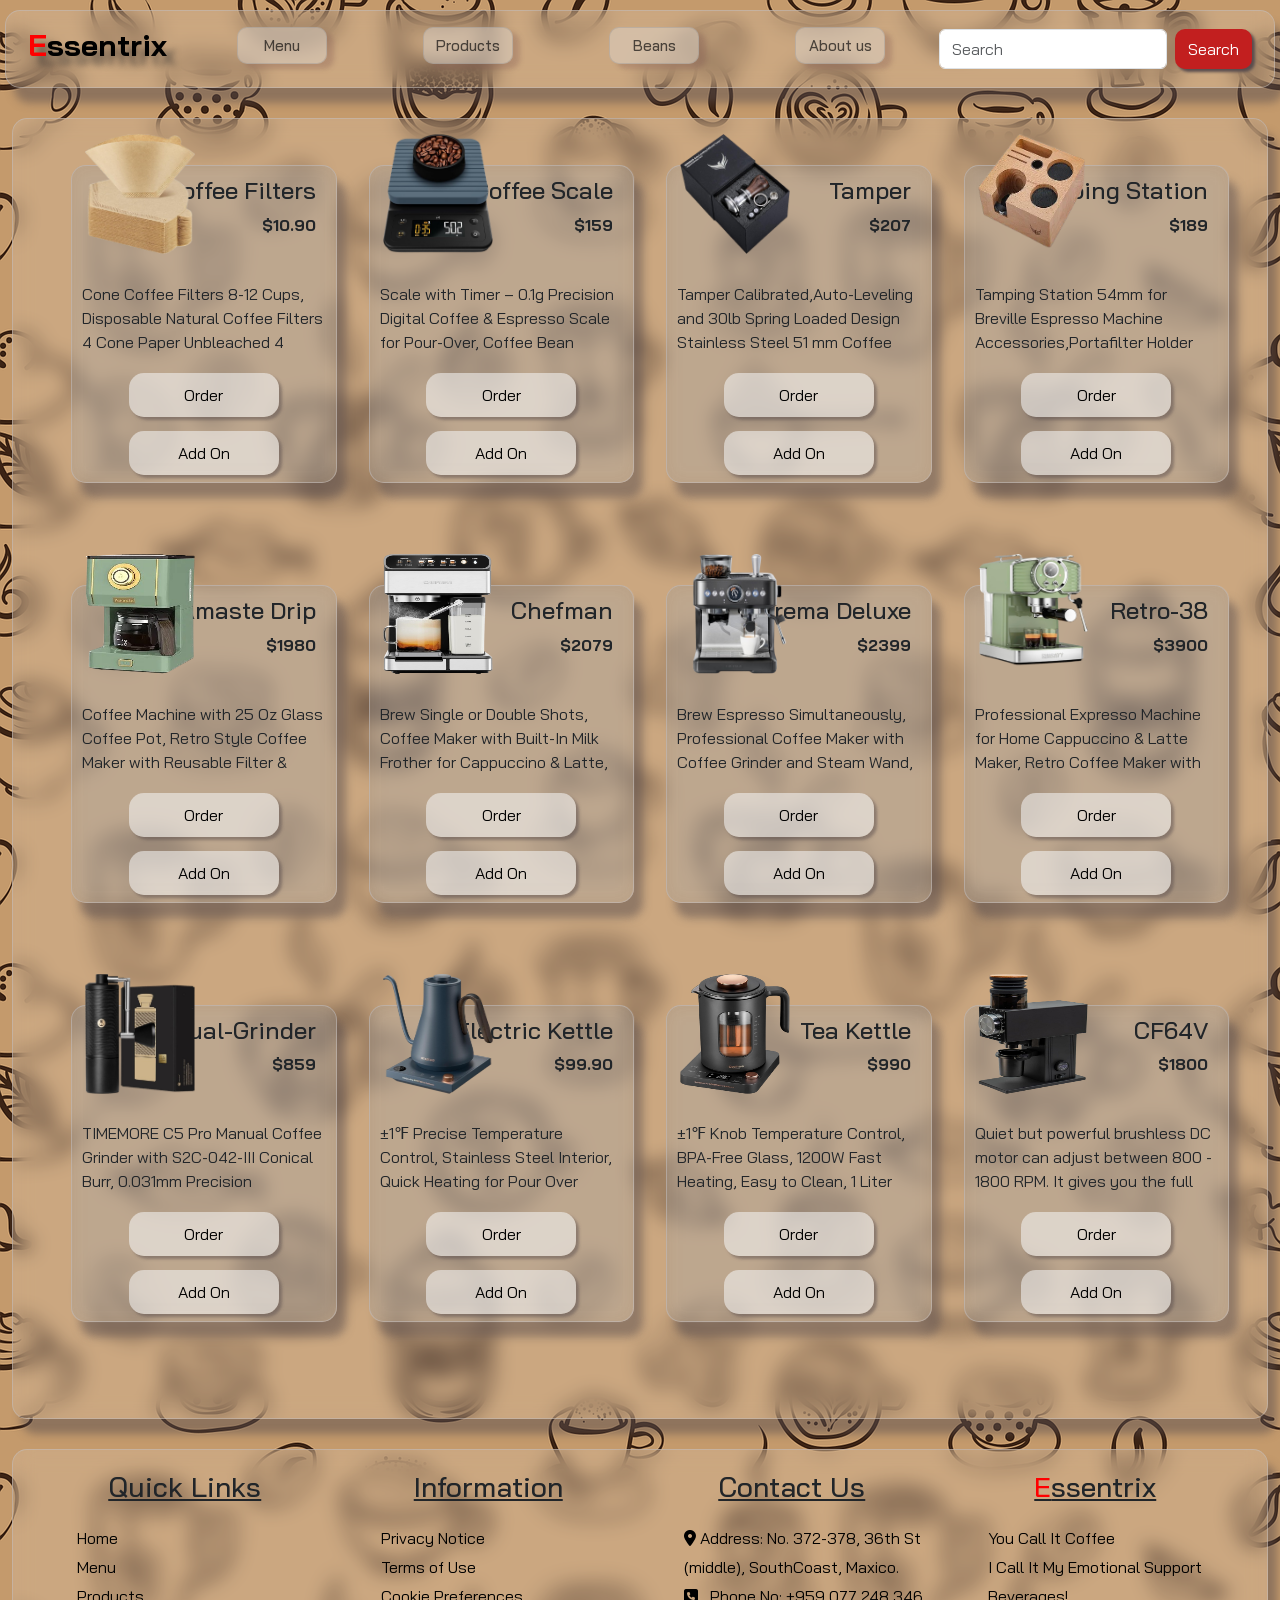
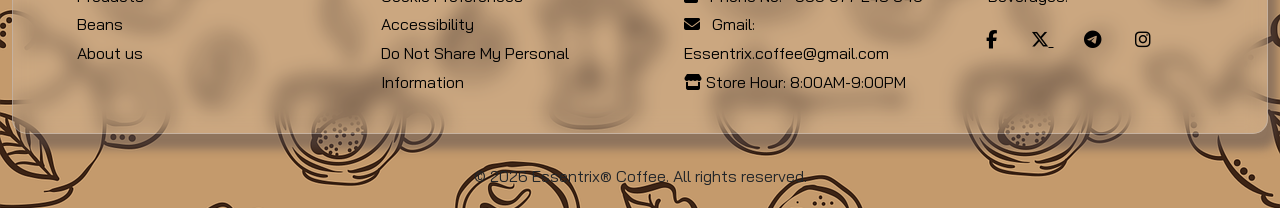
<file: products.html>
<!doctype html>
<html lang="en">
  <head>
    <meta charset="UTF-8" />
    <meta name="viewport" content="width=device-width, initial-scale=1.0" />
    <title>Essentrix®</title>

    <!-- favicon -->
    <link rel="apple-touch-icon" sizes="180x180" href="images/favicon.ico" />
    <link rel="icon" type="image/png" sizes="32x32" href="images/favicon.ico" />
    <link rel="icon" type="image/png" sizes="16x16" href="images/favicon.ico" />
    <link rel="manifest" href="/site.webmanifest" />

    <!-- font awesome -->
    <link
      rel="stylesheet"
      href="https://cdnjs.cloudflare.com/ajax/libs/font-awesome/6.7.2/css/all.min.css"
      integrity="sha512-Evv84Mr4kqVGRNSgIGL/F/aIDqQb7xQ2vcrdIwxfjThSH8CSR7PBEakCr51Ck+w+/U6swU2Im1vVX0SVk9ABhg=="
      crossorigin="anonymous"
      referrerpolicy="no-referrer"
    />

    <!-- bootstrap cdn -->
    <link
      href="https://cdn.jsdelivr.net/npm/bootstrap@5.3.8/dist/css/bootstrap.min.css"
      rel="stylesheet"
      integrity="sha384-sRIl4kxILFvY47J16cr9ZwB07vP4J8+LH7qKQnuqkuIAvNWLzeN8tE5YBujZqJLB"
      crossorigin="anonymous"
    />

    <!-- google fonts -->
    <link rel="preconnect" href="https://fonts.googleapis.com" />
    <link rel="preconnect" href="https://fonts.gstatic.com" crossorigin />
    <link
      href="https://fonts.googleapis.com/css2?family=Bai+Jamjuree:ital,wght@0,200;0,300;0,400;0,500;0,600;0,700;1,200;1,300;1,400;1,500;1,600;1,700&family=Eczar:wght@400..800&family=Inter:ital,opsz,wght@0,14..32,100..900;1,14..32,100..900&family=Josefin+Sans:ital,wght@0,100..700;1,100..700&display=swap"
      rel="stylesheet"
    />

    <!-- animate.css -->
    <link
      rel="stylesheet"
      href="https://cdnjs.cloudflare.com/ajax/libs/animate.css/4.1.1/animate.min.css"
    />

    <!-- custom css -->
    <link rel="stylesheet" href="style.css" />
  </head>
  <body>
    <!-- nav section -->
    <header>
      <nav class="navbar navbar-expand-lg">
        <div class="container-fluid">
          <a class="navbar-brand mb-2" href="index.html"
            ><span style="color: red">E</span>ssentrix</a
          >
          <button
            class="navbar-toggler"
            type="button"
            data-bs-toggle="collapse"
            data-bs-target="#navbarNavAltMarkup"
            aria-controls="navbarNavAltMarkup"
            aria-expanded="false"
            aria-label="Toggle navigation"
          >
            <span class="navbar-toggler-icon"
              ><img src="images/images.png" alt="" width="100%"
            /></span>
          </button>

          <div class="collapse navbar-collapse" id="navbarNavAltMarkup">
            <div class="navbar-nav mb-2">
              <a class="nav-link mx-lg-5" href="menu.html">Menu</a>
              <a class="nav-link mx-lg-5" href="#">Products</a>
              <a class="nav-link mx-lg-5" href="bean.html">Beans</a>
              <a class="nav-link mx-lg-5" href="about.html">About us</a>
            </div>

            <form class="d-flex" role="search">
              <input
                class="form-control me-2"
                type="search"
                placeholder="Search"
                aria-label="Search"
              />
              <button class="btn" type="submit">Search</button>
            </form>
          </div>
        </div>
      </nav>
    </header>

    <!-- main section -->
    <main>
      <section>
        <div class="container-fluid">
          <div class="row bgfoundation">
            <div class="row menucardform">
              <div class="col-md-6 col-lg-3 p-3">
                <div class="menucard">
                  <img src="/images/p-1.png" class="card-img" alt="..." />
                  <div class="menucard-body">
                    <div class="menucard-title">
                      <h4>Coffee Filters</h4>
                      <p class="menucard-price">$10.90</p>
                    </div>
                    <p class="menucard-text">
                      Cone Coffee Filters 8-12 Cups, Disposable Natural Coffee
                      Filters 4 Cone Paper Unbleached 4 Filters Paper Compatible
                      with Ninja, Drip and Pour Over Coffee Maker
                    </p>
                    <br />
                    <div class="menubtn">
                      <button>
                        <a href="#" class="menucard-btn">Order</a>
                      </button>
                      <button>
                        <a href="#" class="menucard-btn">Add On</a>
                      </button>
                    </div>
                  </div>
                </div>
              </div>

              <div class="col-md-6 col-lg-3 p-3">
                <div class="menucard">
                  <img src="/images/p-2.png" class="card-img" alt="..." />
                  <div class="menucard-body">
                    <div class="menucard-title">
                      <h4>Coffee Scale</h4>
                      <p class="menucard-price">$159</p>
                    </div>
                    <p class="menucard-text">
                      Scale with Timer – 0.1g Precision Digital Coffee &
                      Espresso Scale for Pour-Over, Coffee Bean Weighing,
                      Barista Brewing, Waterproof Cover, 3kg Capacity
                    </p>
                    <br />
                    <div class="menubtn">
                      <button>
                        <a href="#" class="menucard-btn">Order</a>
                      </button>
                      <button>
                        <a href="#" class="menucard-btn">Add On</a>
                      </button>
                    </div>
                  </div>
                </div>
              </div>

              <div class="col-md-6 col-lg-3 p-3">
                <div class="menucard">
                  <img src="/images/p-3.png" class="card-img" alt="..." />
                  <div class="menucard-body">
                    <div class="menucard-title">
                      <h4>Tamper</h4>
                      <p class="menucard-price">$207</p>
                    </div>
                    <p class="menucard-text">
                      Tamper Calibrated,Auto-Leveling and 30lb Spring Loaded
                      Design Stainless Steel 51 mm Coffee Tamper with
                      Replacement Springs
                    </p>
                    <br />
                    <div class="menubtn">
                      <button>
                        <a href="#" class="menucard-btn">Order</a>
                      </button>
                      <button>
                        <a href="#" class="menucard-btn">Add On</a>
                      </button>
                    </div>
                  </div>
                </div>
              </div>

              <div class="col-md-6 col-lg-3 p-3">
                <div class="menucard">
                  <img src="/images/p-4.png" class="card-img" alt="..." />
                  <div class="menucard-body">
                    <div class="menucard-title">
                      <h4>Tamping Station</h4>
                      <p class="menucard-price">$189</p>
                    </div>
                    <p class="menucard-text">
                      Tamping Station 54mm for Breville Espresso Machine
                      Accessories,Portafilter Holder with Tamper, Distributor,
                      Dosing Funnel, WDT Tool & Puck Screen Slots
                    </p>
                    <br />
                    <div class="menubtn">
                      <button>
                        <a href="#" class="menucard-btn">Order</a>
                      </button>
                      <button>
                        <a href="#" class="menucard-btn">Add On</a>
                      </button>
                    </div>
                  </div>
                </div>
              </div>
            </div>

            <div class="row menucardform">
              <div class="col-md-6 col-lg-3 p-3">
                <div class="menucard">
                  <img src="/images/p-5.png" class="card-img" alt="..." />
                  <div class="menucard-body">
                    <div class="menucard-title">
                      <h4>Amaste Drip</h4>
                      <p class="menucard-price">$1980</p>
                    </div>
                    <p class="menucard-text">
                      Coffee Machine with 25 Oz Glass Coffee Pot, Retro Style
                      Coffee Maker with Reusable Filter & Three Brewing Modes
                    </p>
                    <br />
                    <div class="menubtn">
                      <button>
                        <a href="#" class="menucard-btn">Order</a>
                      </button>
                      <button>
                        <a href="#" class="menucard-btn">Add On</a>
                      </button>
                    </div>
                  </div>
                </div>
              </div>

              <div class="col-md-6 col-lg-3 p-3">
                <div class="menucard">
                  <img src="/images/p-6.png" class="card-img" alt="..." />
                  <div class="menucard-body">
                    <div class="menucard-title">
                      <h4>Chefman</h4>
                      <p class="menucard-price">$2079</p>
                    </div>
                    <p class="menucard-text">
                      Brew Single or Double Shots, Coffee Maker with Built-In
                      Milk Frother for Cappuccino & Latte, XL 1.8 Liter
                      Removable Water Reservoir,Stainless Steel
                    </p>
                    <br />
                    <div class="menubtn">
                      <button>
                        <a href="#" class="menucard-btn">Order</a>
                      </button>
                      <button>
                        <a href="#" class="menucard-btn">Add On</a>
                      </button>
                    </div>
                  </div>
                </div>
              </div>

              <div class="col-md-6 col-lg-3 p-3">
                <div class="menucard">
                  <img src="/images/p-7.png" class="card-img" alt="..." />
                  <div class="menucard-body">
                    <div class="menucard-title">
                      <h4>Crema Deluxe</h4>
                      <p class="menucard-price">$2399</p>
                    </div>
                    <p class="menucard-text">
                      Brew Espresso Simultaneously, Professional Coffee Maker
                      with Coffee Grinder and Steam Wand, 30 Grind Settings
                    </p>
                    <br />
                    <div class="menubtn">
                      <button>
                        <a href="#" class="menucard-btn">Order</a>
                      </button>
                      <button>
                        <a href="#" class="menucard-btn">Add On</a>
                      </button>
                    </div>
                  </div>
                </div>
              </div>

              <div class="col-md-6 col-lg-3 p-3">
                <div class="menucard">
                  <img src="/images/p-8.png" class="card-img" alt="..." />
                  <div class="menucard-body">
                    <div class="menucard-title">
                      <h4>Retro-38</h4>
                      <p class="menucard-price">$3900</p>
                    </div>
                    <p class="menucard-text">
                      Professional Expresso Machine for Home Cappuccino & Latte
                      Maker, Retro Coffee Maker with 61oz Water Tank, Matcha
                      Green
                    </p>
                    <br />
                    <div class="menubtn">
                      <button>
                        <a href="#" class="menucard-btn">Order</a>
                      </button>
                      <button>
                        <a href="#" class="menucard-btn">Add On</a>
                      </button>
                    </div>
                  </div>
                </div>
              </div>
            </div>

            <div class="row menucardform">
              <div class="col-md-6 col-lg-3 p-3">
                <div class="menucard">
                  <img src="/images/p-9.png" class="card-img" alt="..." />
                  <div class="menucard-body">
                    <div class="menucard-title">
                      <h4>Manual-Grinder</h4>
                      <p class="menucard-price">$859</p>
                    </div>
                    <p class="menucard-text">
                      TIMEMORE C5 Pro Manual Coffee Grinder with S2C-042-III
                      Conical Burr, 0.031mm Precision Adjustment
                    </p>
                    <br />
                    <div class="menubtn">
                      <button>
                        <a href="#" class="menucard-btn">Order</a>
                      </button>
                      <button>
                        <a href="#" class="menucard-btn">Add On</a>
                      </button>
                    </div>
                  </div>
                </div>
              </div>

              <div class="col-md-6 col-lg-3 p-3">
                <div class="menucard">
                  <img src="/images/p-10.png" class="card-img" alt="..." />
                  <div class="menucard-body">
                    <div class="menucard-title">
                      <h4>Electric Kettle</h4>
                      <p class="menucard-price">$99.90</p>
                    </div>
                    <p class="menucard-text">
                      ±1℉ Precise Temperature Control, Stainless Steel Interior,
                      Quick Heating for Pour Over Coffee, Tea & Boiling Water,
                      0.9L
                    </p>
                    <br />
                    <div class="menubtn">
                      <button>
                        <a href="#" class="menucard-btn">Order</a>
                      </button>
                      <button>
                        <a href="#" class="menucard-btn">Add On</a>
                      </button>
                    </div>
                  </div>
                </div>
              </div>

              <div class="col-md-6 col-lg-3 p-3">
                <div class="menucard">
                  <img src="/images/p-11.png" class="card-img" alt="..." />
                  <div class="menucard-body">
                    <div class="menucard-title">
                      <h4>Tea Kettle</h4>
                      <p class="menucard-price">$990</p>
                    </div>
                    <p class="menucard-text">
                      ±1℉ Knob Temperature Control, BPA-Free Glass, 1200W Fast
                      Heating, Easy to Clean, 1 Liter
                    </p>
                    <br />
                    <div class="menubtn">
                      <button>
                        <a href="#" class="menucard-btn">Order</a>
                      </button>
                      <button>
                        <a href="#" class="menucard-btn">Add On</a>
                      </button>
                    </div>
                  </div>
                </div>
              </div>

              <div class="col-md-6 col-lg-3 p-3">
                <div class="menucard">
                  <img src="/images/p-13.png" class="card-img" alt="..." />
                  <div class="menucard-body">
                    <div class="menucard-title">
                      <h4>CF64V</h4>
                      <p class="menucard-price">$1800</p>
                    </div>
                    <p class="menucard-text">
                      Quiet but powerful brushless DC motor can adjust between
                      800 - 1800 RPM. It gives you the full range of controls on
                      how coffee beans being ground
                    </p>
                    <br />
                    <div class="menubtn">
                      <button>
                        <a href="#" class="menucard-btn">Order</a>
                      </button>
                      <button>
                        <a href="#" class="menucard-btn">Add On</a>
                      </button>
                    </div>
                  </div>
                </div>
              </div>
            </div>
          </div>
        </div>
      </section>
    </main>
    <!-- footer -->
    <footer>
      <div class="container-fluid">
        <div class="bgfoundation row">
          <div class="footer-card col-lg-3 col-md-6">
            <h3 class="footer-title">Quick Links</h3>
            <ul>
              <li><a href="index.html">Home</a></li>
              <li><a href="menu.html">Menu</a></li>
              <li><a href="#">Products</a></li>
              <li><a href="bean.html">Beans</a></li>
              <li><a href="about.html">About us</a></li>
            </ul>
          </div>

          <div class="footer-card col-lg-3 col-md-6">
            <h3 class="footer-title">Information</h3>
            <ul>
              <li><a href="#">Privacy Notice</a></li>
              <li><a href="#">Terms of Use</a></li>
              <li><a href="#">Cookie Preferences</a></li>
              <li><a href="#">Accessibility</a></li>
              <li><a href="#">Do Not Share My Personal Information</a></li>
            </ul>
          </div>

          <div class="footer-card col-lg-3 col-md-6">
            <h3 class="footer-title">Contact Us</h3>

            <ul>
              <li>
                <a href="#"
                  ><i class="fa-solid fa-location-dot"></i> Address: No.
                  372-378, 36th St (middle), SouthCoast, Maxico.</a
                >
              </li>

              <li>
                <a href="#"
                  ><i class="fa-solid fa-square-phone me-2"></i> Phone No: +959
                  077 248 346</a
                >
              </li>

              <li>
                <a href="#"
                  ><i class="fa-solid fa-envelope me-2"></i> Gmail:
                  Essentrix.coffee@gmail.com</a
                >
              </li>

              <li>
                <a href="#"
                  ><i class="fa-solid fa-store"></i> Store Hour:
                  8:00AM-9:00PM</a
                >
              </li>
            </ul>
          </div>

          <div class="footer-card col-lg-3 col-md-6">
            <h3 class="footer-title">
              <span style="color: red">E</span>ssentrix
            </h3>
            <ul>
              <li>You Call It Coffee</li>
              <li>I Call It My Emotional Support Beverages!</li>
            </ul>
            <div class="social-icons">
              <a href="www.facebook.com"
                ><i class="fa-brands fa-facebook-f"></i
              ></a>

              <a href="www.twitter.com"
                ><i class="fa-brands fa-x-twitter"></i>
              </a>

              <a href="www.linkedin.com">
                <i class="fa-brands fa-telegram"></i
              ></a>

              <a href="www.instagram.com"
                ><i class="fa-brands fa-instagram"></i
              ></a>
            </div>
          </div>
        </div>

        <div class="footer-copytext">
          &copy; 2026 Essentrix® Coffee. All rights reserved.
        </div>
      </div>
    </footer>

    <!-- bootstrap cdn -->
    <script
      src="https://cdn.jsdelivr.net/npm/@popperjs/core@2.11.8/dist/umd/popper.min.js"
      integrity="sha384-I7E8VVD/ismYTF4hNIPjVp/Zjvgyol6VFvRkX/vR+Vc4jQkC+hVqc2pM8ODewa9r"
      crossorigin="anonymous"
    ></script>
    <script
      src="https://cdn.jsdelivr.net/npm/bootstrap@5.3.8/dist/js/bootstrap.min.js"
      integrity="sha384-G/EV+4j2dNv+tEPo3++6LCgdCROaejBqfUeNjuKAiuXbjrxilcCdDz6ZAVfHWe1Y"
      crossorigin="anonymous"
    ></script>
  </body>
</html>
</file>
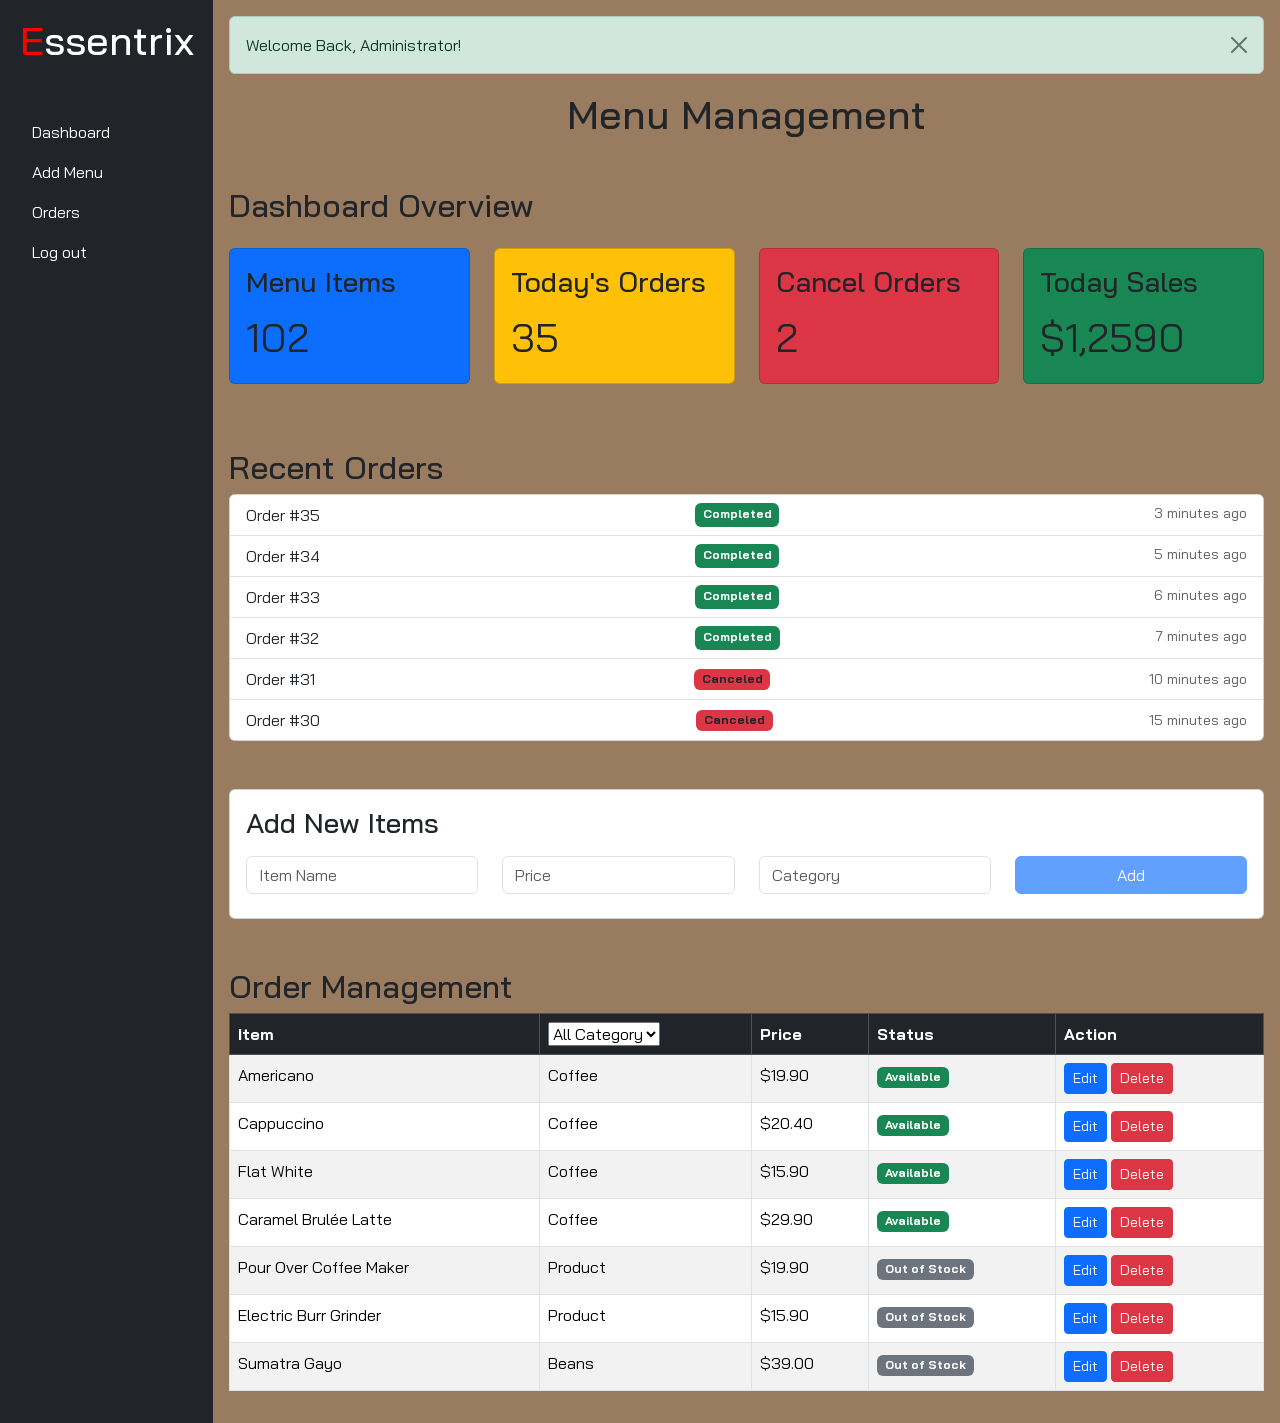
<file: admin/images/admin.html>
<!doctype html>
<html lang="en">
  <head>
    <meta charset="UTF-8" />
    <meta name="viewport" content="width=device-width, initial-scale=1.0" />
    <title>Essentrix®</title>

    <!-- favicon -->
    <link rel="apple-touch-icon" sizes="180x180" href="images/favicon.ico" />
    <link rel="icon" type="image/png" sizes="32x32" href="images/favicon.ico" />
    <link rel="icon" type="image/png" sizes="16x16" href="images/favicon.ico" />
    <link rel="manifest" href="/site.webmanifest" />

    <!-- font awesome -->
    <link
      rel="stylesheet"
      href="https://cdnjs.cloudflare.com/ajax/libs/font-awesome/6.7.2/css/all.min.css"
      integrity="sha512-Evv84Mr4kqVGRNSgIGL/F/aIDqQb7xQ2vcrdIwxfjThSH8CSR7PBEakCr51Ck+w+/U6swU2Im1vVX0SVk9ABhg=="
      crossorigin="anonymous"
      referrerpolicy="no-referrer"
    />

    <!-- bootstrap cdn -->
    <link
      href="https://cdn.jsdelivr.net/npm/bootstrap@5.3.8/dist/css/bootstrap.min.css"
      rel="stylesheet"
      integrity="sha384-sRIl4kxILFvY47J16cr9ZwB07vP4J8+LH7qKQnuqkuIAvNWLzeN8tE5YBujZqJLB"
      crossorigin="anonymous"
    />

    <!-- google fonts -->
    <link rel="preconnect" href="https://fonts.googleapis.com" />
    <link rel="preconnect" href="https://fonts.gstatic.com" crossorigin />
    <link
      href="https://fonts.googleapis.com/css2?family=Bai+Jamjuree:ital,wght@0,200;0,300;0,400;0,500;0,600;0,700;1,200;1,300;1,400;1,500;1,600;1,700&family=Eczar:wght@400..800&family=Inter:ital,opsz,wght@0,14..32,100..900;1,14..32,100..900&family=Josefin+Sans:ital,wght@0,100..700;1,100..700&display=swap"
      rel="stylesheet"
    />

    <!-- animate.css -->
    <link
      rel="stylesheet"
      href="https://cdnjs.cloudflare.com/ajax/libs/animate.css/4.1.1/animate.min.css"
    />

    <!-- custom css -->
    <link rel="stylesheet" href="admin.css" />
  </head>
  <body>
    <!-- main section -->
    <main>
      <div class="container-fluid">
        <div class="row">
          <!--  nav Sidebar -->
          <nav
            class="col-md-3 col-lg-2 d-lg-block bg-dark text-white min-vh-100 p-3"
          >
            <div class="navlogo">
              <div class="text-center">
                <h1 class="d-none d-lg-inline">
                  <span style="color: red">E</span>ssentrix
                </h1>
              </div>
              <ul class="nav flex-column mt-5 w-100">
                <li class="nav-item">
                  <a class="nav-link text-white" href="#Dashboard">Dashboard</a>
                </li>
                <li class="nav-item">
                  <a class="nav-link text-white" href="#AddItems"> Add Menu</a>
                </li>
                <li class="nav-item">
                  <a class="nav-link text-white" href="#Management">Orders</a>
                </li>
                <li class="nav-item">
                  <a class="nav-link text-white" href="#">Log out</a>
                </li>
              </ul>
            </div>
          </nav>

          <!-- Main Content -->
          <main class="col-md-9 col-lg-10 p-3">
            <div
              class="alert alert-success alert-dismissible fade show"
              role="alert"
            >
              Welcome Back, Administrator!
              <button
                type="button"
                class="btn-close"
                data-bs-dismiss="alert"
                aria-label="Close"
              ></button>
            </div>

            <h1 class="text-center mb-5">Menu Management</h1>

            <!-- Dashboard overview -->
            <div id="Dashboard">
              <h2>Dashboard Overview</h2>

              <div class="row mt-4">
                <div class="col-md-3">
                  <div class="card mb-3 bg-primary">
                    <div class="card-body">
                      <h3 class="card-title">Menu Items</h3>
                      <p class="card-text fs-1">102</p>
                    </div>
                  </div>
                </div>

                <div class="col-md-3">
                  <div class="card mb-3 bg-warning">
                    <div class="card-body">
                      <h3 class="card-title">Today's Orders</h3>
                      <p class="card-text fs-1">35</p>
                    </div>
                  </div>
                </div>

                <div class="col-md-3">
                  <div class="card mb-3 bg-danger">
                    <div class="card-body">
                      <h3 class="card-title">Cancel Orders</h3>
                      <p class="card-text fs-1">2</p>
                    </div>
                  </div>
                </div>

                <div class="col-md-3">
                  <div class="card mb-3 bg-success">
                    <div class="card-body">
                      <h3 class="card-title">Today Sales</h3>
                      <p class="card-text fs-1">$1,2590</p>
                    </div>
                  </div>
                </div>
              </div>
            </div>

            <!-- recent form -->
            <div id="Recent">
              <h2 class="mt-5 text-dark">Recent Orders</h2>
              <div class="card">
                <ul class="list-group list-group-flush">
                  <li class="list-group-item d-flex justify-content-between">
                    Order #35 <span class="badge bg-success">Completed</span>
                    <small class="text-muted">3 minutes ago</small>
                  </li>

                  <li class="list-group-item d-flex justify-content-between">
                    Order #34 <span class="badge bg-success">Completed</span>
                    <small class="text-muted">5 minutes ago</small>
                  </li>

                  <li class="list-group-item d-flex justify-content-between">
                    Order #33<span class="badge bg-success">Completed</span>
                    <small class="text-muted">6 minutes ago</small>
                  </li>
                  <li class="list-group-item d-flex justify-content-between">
                    Order #32 <span class="badge bg-success">Completed</span>
                    <small class="text-muted">7 minutes ago</small>
                  </li>
                  <li
                    class="list-group-item d-flex justify-content-between align-items-center"
                  >
                    Order #31
                    <span class="badge bg-danger text-dark">Canceled</span>
                    <small class="text-muted">10 minutes ago</small>
                  </li>
                  <li
                    class="list-group-item d-flex justify-content-between align-items-center"
                  >
                    Order #30
                    <span class="badge bg-danger text-dark">Canceled</span>
                    <small class="text-muted">15 minutes ago</small>
                  </li>
                </ul>
              </div>
            </div>

            <!-- add menu Form -->
            <div id="AddItems" class="card mt-5">
              <div class="card-body">
                <h3 class="card-title mb-3">Add New Items</h3>
                <form>
                  <div class="row">
                    <div class="col-md-3 mb-2">
                      <input
                        type="text"
                        class="form-control"
                        placeholder="Item Name"
                      />
                    </div>
                    <div class="col-md-3 mb-2">
                      <input
                        type="text"
                        class="form-control"
                        placeholder="Price"
                      />
                    </div>
                    <div class="col-md-3 mb-2">
                      <input
                        type="text"
                        class="form-control"
                        placeholder="Category"
                      />
                    </div>
                    <div class="col-md-3">
                      <button class="btn btn-primary w-100" disabled>
                        Add
                      </button>
                    </div>
                  </div>
                </form>
              </div>
            </div>

            <!-- Menu Table -->
            <div id="Management" class="mt-5">
              <h2>Order Management</h2>
              <table class="table table-striped table-bordered">
                <thead class="table-dark">
                  <tr>
                    <th>Item</th>
                    <th>
                      <select name="" id="">
                        <option value="" selected>All Category</option>
                        <option value="">Coffee</option>
                        <option value="">Product</option>
                        <option value="">Beans</option>
                      </select>
                    </th>
                    <th>Price</th>
                    <th>Status</th>
                    <th>Action</th>
                  </tr>
                </thead>
                <tbody>
                  <tr>
                    <td>Americano</td>
                    <td>Coffee</td>
                    <td>$19.90</td>
                    <td><span class="badge bg-success">Available</span></td>
                    <td>
                      <button class="btn btn-sm btn-primary">Edit</button>
                      <button class="btn btn-sm btn-danger">Delete</button>
                    </td>
                  </tr>
                  <tr>
                    <td>Cappuccino</td>
                    <td>Coffee</td>
                    <td>$20.40</td>
                    <td><span class="badge bg-success">Available</span></td>
                    <td>
                      <button class="btn btn-sm btn-primary">Edit</button>
                      <button class="btn btn-sm btn-danger">Delete</button>
                    </td>
                  </tr>
                  <tr>
                    <td>Flat White</td>
                    <td>Coffee</td>
                    <td>$15.90</td>
                    <td><span class="badge bg-success">Available</span></td>
                    <td>
                      <button class="btn btn-sm btn-primary">Edit</button>
                      <button class="btn btn-sm btn-danger">Delete</button>
                    </td>
                  </tr>
                  <tr>
                    <td>Caramel Brulée Latte</td>
                    <td>Coffee</td>
                    <td>$29.90</td>
                    <td><span class="badge bg-success">Available</span></td>
                    <td>
                      <button class="btn btn-sm btn-primary">Edit</button>
                      <button class="btn btn-sm btn-danger">Delete</button>
                    </td>
                  </tr>
                  <tr>
                    <td>Pour Over Coffee Maker</td>
                    <td>Product</td>
                    <td>$19.90</td>
                    <td>
                      <span class="badge bg-secondary">Out of Stock</span>
                    </td>
                    <td>
                      <button class="btn btn-sm btn-primary">Edit</button>
                      <button class="btn btn-sm btn-danger">Delete</button>
                    </td>
                  </tr>
                  <tr>
                    <td>Electric Burr Grinder</td>
                    <td>Product</td>
                    <td>$15.90</td>
                    <td>
                      <span class="badge bg-secondary">Out of Stock</span>
                    </td>
                    <td>
                      <button class="btn btn-sm btn-primary">Edit</button>
                      <button class="btn btn-sm btn-danger">Delete</button>
                    </td>
                  </tr>
                  <tr>
                    <td>Sumatra Gayo</td>
                    <td>Beans</td>
                    <td>$39.00</td>
                    <td>
                      <span class="badge bg-secondary">Out of Stock</span>
                    </td>
                    <td>
                      <button class="btn btn-sm btn-primary">Edit</button>
                      <button class="btn btn-sm btn-danger">Delete</button>
                    </td>
                  </tr>
                </tbody>
              </table>
            </div>
          </main>
        </div>
      </div>
    </main>

    <!-- bootstrap cdn -->
    <script
      src="https://cdn.jsdelivr.net/npm/@popperjs/core@2.11.8/dist/umd/popper.min.js"
      integrity="sha384-I7E8VVD/ismYTF4hNIPjVp/Zjvgyol6VFvRkX/vR+Vc4jQkC+hVqc2pM8ODewa9r"
      crossorigin="anonymous"
    ></script>
    <script
      src="https://cdn.jsdelivr.net/npm/bootstrap@5.3.8/dist/js/bootstrap.min.js"
      integrity="sha384-G/EV+4j2dNv+tEPo3++6LCgdCROaejBqfUeNjuKAiuXbjrxilcCdDz6ZAVfHWe1Y"
      crossorigin="anonymous"
    ></script>
  </body>
</html>
</file>
<file: style.css>
/* resetting rules */
* {
  padding: 0;
  margin: 0;
  box-sizing: border-box;
  font-family: "Bai Jamjuree", sans-serif;
  scroll-behavior: smooth;
}
body {
  background-image: url(/images/bgbg.webp);
  background-color: #997c60;
}
/* nav sections */
.navbar-brand {
  font-size: 30px;
  font-weight: bold;
  text-shadow: 9px 9px 6px rgba(50, 48, 48, 0.548);
}
.navbar {
  margin: 10px 5px 20px;
  padding: 10px;
  border-radius: 15px;
  border: 1px solid #c1bdbd8d;
  background-color: #eeeeef27;
  backdrop-filter: blur(10px);
  box-shadow: 9px 15px 9px rgba(89, 77, 78, 0.5);
  font: 15px bold;
}
.navbar-nav {
  margin: 0 auto;
  font-weight: 500;
}
.navbar-toggler {
  background-color: #c21f1f;
  padding: 3px;
  width: 40px;
  height: 40px;
  border-radius: 50%;
  box-shadow: 7px 5px 5px rgb(89, 77, 78);
}
.btn {
  border-radius: 10px;
  background-color: #c21f1f;
  color: white;
  box-shadow: 3px 3px 3px rgb(89, 77, 78);
  transition: 0.3s;
}
@media screen and (min-width: 1024px) {
  .nav-link {
    border: 1px solid #938f8f5b;
    border-radius: 10px;
    width: 90px;
    text-align: center;
    background-color: #e1ddd86f;
    box-shadow: 7px 5px 5px rgba(115, 73, 73, 0.26);
    transition: all 0.8s;
  }
  .nav-link:hover {
    background-color: #504f4e75;
    color: whitesmoke;
    box-shadow: 30px 6px 5px rgba(115, 73, 73, 0.26);
    transform: scale(1);
  }
}

/* Home.html CSS */

/* carousel slides */
.carousel {
  margin: 30px auto;
  height: 450px;
  border-radius: 15px;
  border: 1px solid #c1bdbd8d;
  box-shadow: 9px 15px 9px rgba(89, 77, 78, 0.5);
}
.carousel-inner,
.carousel-item img {
  border-radius: 15px;
  height: 450px;
  width: 100%;
}
.carousel-caption {
  background-color: #78767674;
  color: whitesmoke;
  text-shadow: 1px 1px 9px #c21f1f;
}

/* <!-- video & categories  section  -->*/

/* video  */
.vdcontiner {
  box-shadow: 9px 15px 9px rgba(126, 126, 126, 0.5);
  background-color: black;
  border-radius: 15px;
}
.vdcontiner video {
  border-radius: 15px;
  padding: 10px;
  background-color: black;
}
/* categories */
.categories-title {
  text-align: center;
  padding: 10px;
  text-decoration: underline;
}

.categories-card {
  text-align: center;
  margin: 5px auto;
  height: 100%;
  background: #89868642;
  backdrop-filter: blur(10px);
  border-radius: 15px;
  border: 1px solid #c1bdbd8d;
  box-shadow: 9px 15px 9px rgba(89, 77, 78, 0.5);
}
.categories-text {
  margin: 15px;
}
.categories-btn {
  padding: 10px;
  margin: 0 auto;
  width: 200px;
  font-weight: bold;
  font-size: 12px;
  background: rgba(245, 245, 245, 0.563);
  border-radius: 15px;
  box-shadow: 3px 3px 3px rgba(89, 77, 78, 0.5);
  text-decoration: none;
  color: black;
  display: block;
  transition: 0.1s;
}

/* offer section */

.offer-cardform {
  padding: 10px;
  background: #89868642;
  backdrop-filter: blur(10px);
  border-radius: 15px;
  border: 1px solid #c1bdbd8d;
  box-shadow: 9px 5px 9px rgba(89, 77, 78, 0.5);
}
.offer-title {
  margin-bottom: 30px;
  text-align: center;
  font-weight: bold;
  text-decoration: underline;
}
.img-fluid {
  border-radius: 50%;
  height: 150px;
  width: 150px;
  box-shadow: 10px 10px 9px rgba(89, 77, 78, 0.5);
}
.card-title {
  margin-bottom: 20px;
  text-align: center;
  font-weight: bold;
}
.card-text {
  line-height: 1.8rem;
  text-align: start;
}
.card-btn {
  padding: 10px;
  font-weight: bold;
  font-size: 12px;
  width: 100%;
  display: block;
  text-align: center;
  margin-top: 10px;
  border: none;
  text-decoration: none;
  border-radius: 15px;
  color: black;
  background: rgba(245, 245, 245, 0.563);
  box-shadow: 3px 3px 3px rgba(89, 77, 78, 0.5);
  transition: 0.1s;
}
.card-btn:hover,
.categories-btn:hover,
.btn:hover {
  box-shadow: 1px 1px 1px rgba(89, 77, 78, 0.5);
}

/* Menu.html CSS */

.menucardform {
  margin: 10px;
}
.menucard {
  background: #89868642;
  backdrop-filter: blur(10px);
  height: fit-content;
  box-sizing: border-box;
  border-radius: 15px;
  border: 1px solid #c1bdbd8d;
  box-shadow: 9px 15px 9px rgba(89, 77, 78, 0.5);
  margin-bottom: 50px;
}
.card-img {
  position: absolute;
  top: -10%;
  left: 5%;
  width: 110px;
  height: 120px;
}
.menucard-title {
  font-weight: bold;
  margin-top: 10px;
  text-align: right;
  margin-right: 20px;
}
.menucard-text {
  text-align: left;
  padding: 10px;
  margin: 35px 0 -10px 0;
  height: 80px;
  overflow: hidden;
}
.menucard-price {
  font-weight: bold;
}
.menubtn {
  text-align: center;
}
.menucard-btn {
  text-decoration: none;
  color: black;
  background: rgba(245, 245, 245, 0.563);
  width: 150px;
  display: block;
  margin: 7px auto;
  padding: 10px;
  border-radius: 15px;
  box-shadow: 3px 3px 3px rgba(89, 77, 78, 0.5);
  transition: 0.1s;
}
button {
  border: none;
  background: none;
}
.menucard-btn:hover {
  box-shadow: 1px 1px 1px rgba(89, 77, 78, 0.5);
}
/* Bean.html CSS */
.bean-img {
  position: absolute;
  top: -70px;
  left: -6px;
  margin-left: -5%;
  width: 160px;
  height: 130px;
}

table,
td,
th {
  padding: 6px;
  border: 1px solid;
  margin: 10px auto;
}

/* About.html CSS */
.card {
  background-color: rgba(245, 245, 220, 0.011);
  border: none;
}
.cardimg img {
  width: 100%;
  height: 480px;
  margin-bottom: 40px;
  border-radius: 15px;
}
.cardimg-2 img {
  border-radius: 15px;
  float: left;
  width: 400px;
  height: 100%;
  margin: 20px 20px 20px 0px;
}
.cardbody {
  line-height: 1.8rem;
  font-size: large;
}

/* Login.html CSS */

.login-form {
  margin: 30px auto;
  padding: 30px;
  border-radius: 15px;
  border: 1px solid #c1bdbd8d;
  box-shadow: 9px 15px 9px rgba(89, 77, 78, 0.5);
  font-size: 1.2rem;
  background-color: #eeeeef27;
  backdrop-filter: blur(10px);
}

.login-title {
  margin: 0px auto;
  text-align: center;
}
.login-card {
  margin: 20px auto;
  width: 50vw;
  border-radius: 10px;
  padding: 10px;
  background: #89868642;
  backdrop-filter: blur(10px);
  border: 1px solid #c1bdbd8d;
  box-shadow: 4px 8px 9px rgba(89, 77, 78, 0.5);
}
.login-user {
  padding: 20px;
  margin: 0 30px;
}
.form-control {
  height: 40px;
}
.login-forgotpw {
  margin: 20px auto;
  text-align: center;
}
.sign-in-btn {
  padding: 10px;
  margin: 10px auto;
  width: 100%;
  border-radius: 15px;
  display: block;
  border: none;
  box-shadow: 3px 3px 3px rgba(89, 77, 78, 0.5);
  transition: 0.1s;
}
.sign-in-btn:hover {
  box-shadow: 1px 1px 1px rgba(89, 77, 78, 0.5);
}

/* footer section */
.bgfoundation {
  margin: 30px auto;
  padding: 20px;
  border-radius: 15px;
  border: 1px solid #c1bdbd8d;
  box-shadow: 9px 15px 9px rgba(89, 77, 78, 0.5);
  background-color: #eeeeef27;
  backdrop-filter: blur(10px);
}
.footer-title {
  margin-bottom: 20px;
  text-decoration: underline;
  text-align: center;
}
ul li a,
li {
  text-decoration: none;
  color: black;
  list-style-type: none;
  line-height: 1.8rem;
}
.footer-copytext {
  text-align: center;
  margin-bottom: 20px;
}
.social-icons a {
  color: black;
  margin-left: 30px;
  font-size: large;
}

@media screen and (max-width: 426px) {
  /* home.html */
  .carousel {
    display: none;
  }
  .img-fluid {
    display: none;
  }
  .categories-card img {
    display: inline-block;
    margin: 20px auto;
  }
  /* Menu.html */
  .menucardform {
    padding: 0px;
  }
  .bgfoundation {
    padding: 0px;
  }
  /* About.html */
  .cardimg-2,
  .cardimg {
    display: none;
  }
  /* login.html */
  .login-form {
    background-image: none;
    text-align: center;
  }
  .login-card {
    width: fit-content;
  }
  .login-user {
    text-align: left;
  }
}
</file>
<file: admin/images/admin.css>
/* resetting rules */
* {
  padding: 0;
  margin: 0;
  box-sizing: border-box;
  font-family: "Bai Jamjuree", sans-serif;
  scroll-behavior: smooth;
}
body {
  background-color: #997c60;
}
</file>
